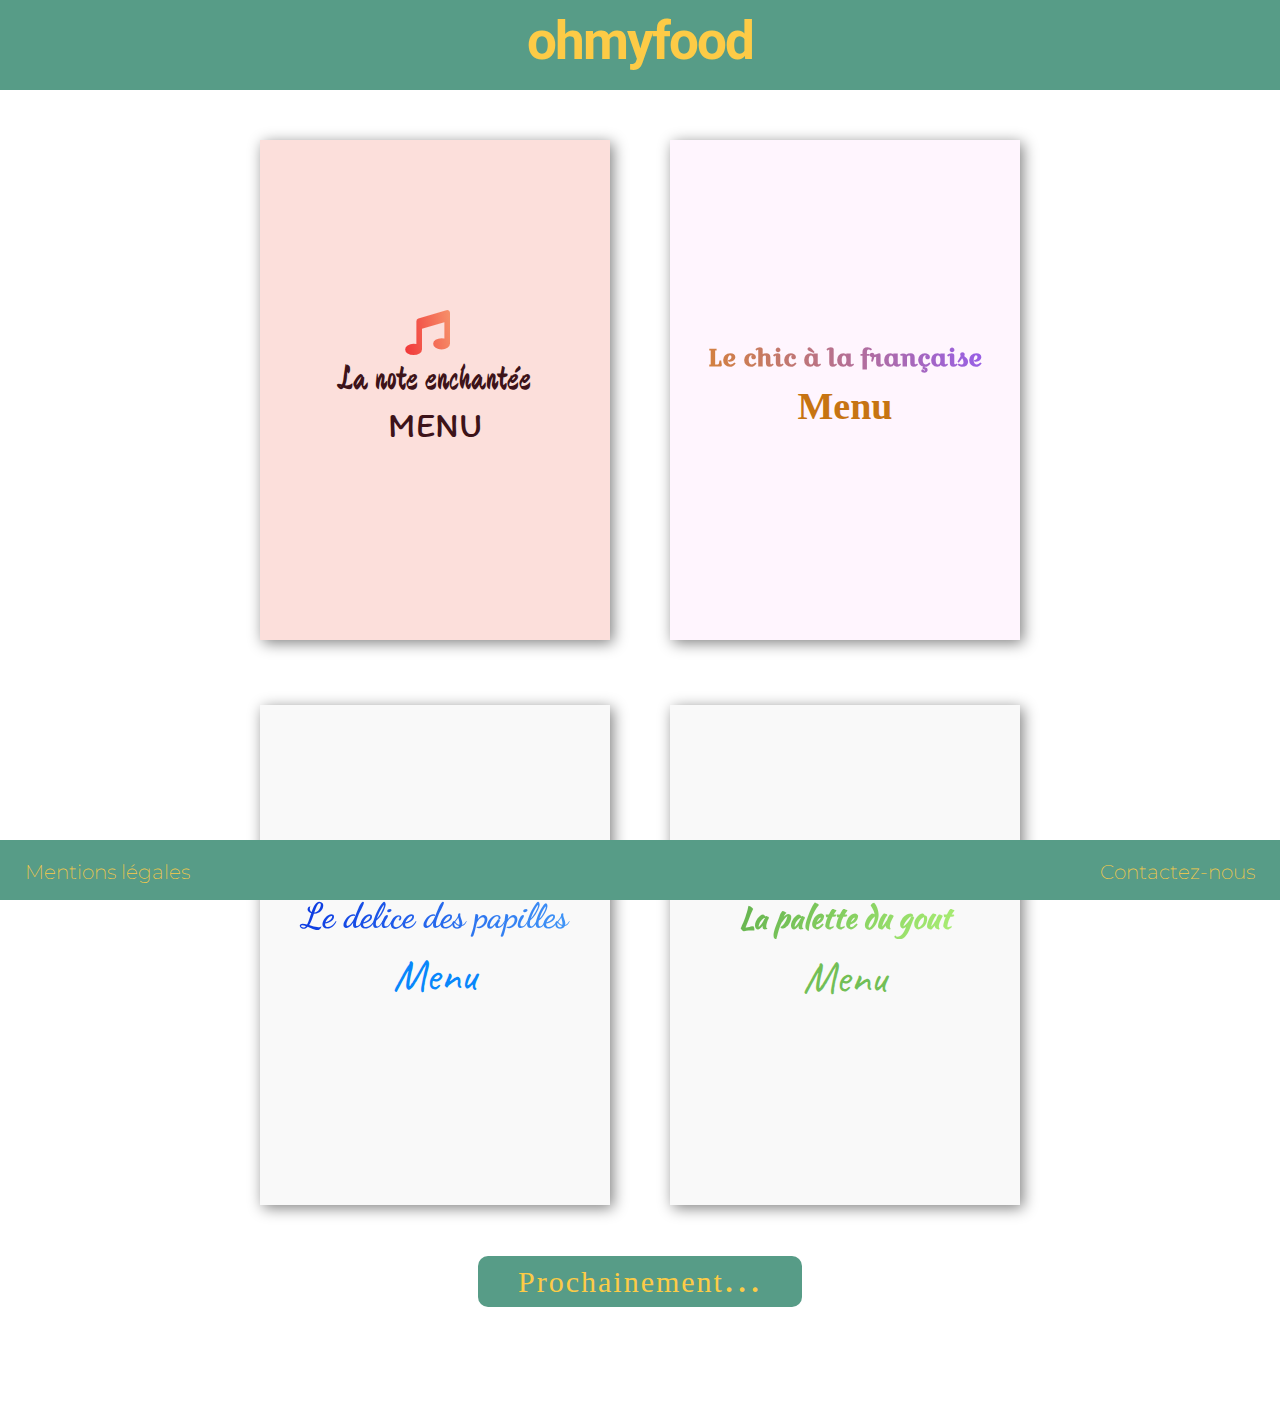
<file: index.html>
<!DOCTYPE html>
<html lang="fr">
    <head>
        <meta charset="utf-8">
        <meta name="viewport" content="width=device-width, initial-scale=1">
        <meta name="description" content="Ohmyfood! est une jeune startup qui voudrait s'imposer sur le marché de la restauration.">
        <link rel="stylesheet" href="https://cdnjs.cloudflare.com/ajax/libs/font-awesome/5.13.0/css/all.min.css">
        <link href="https://fonts.googleapis.com/css2?family=Croissant+One&family=Dancing+Script:wght@400;500;600;700&family=Devonshire&family=Kaushan+Script&family=Ma+Shan+Zheng&family=Montserrat:ital,wght@0,700;1,700&family=Noto+Serif:ital,wght@0,400;0,700;1,700&family=Roboto:ital,wght@0,900;1,700&family=Sriracha&family=Itim&family=Caveat:wght@400;700&display=swap" rel="stylesheet">
        <link rel="stylesheet" href="styles/main.css">
        <title>Ohmyfood</title>


    </head>
    <body>
                        <!--HEADER-->
        <header>
            <h1>ohmyfood</h1>
        </header>

                        <!--MAIN-->  

       <main id="bloc-page">
           <div class="container">

                        <!--MENU LA NOTE-->

               <div class="note">
                <a href="la-note-enchantee.html">
                    <div class="note-title">
                       <i class="fas fa-music"></i>
                       <h3>La note enchantée</h3>
                       <h4>MENU</h4>
                    </div>
                </a>
               </div>
                       <!--MENU LE CHIC-->

               <div class="chic">
                <a href="le-chic-a-la-francaise.html">
                    <div class="chic-title">
                       <h3>Le chic à la française</h3>
                       <h4>Menu</h4>
                   </div>
                </a>
               </div>

           </div>

           <div class="container">

                        <!--MENU LE DELICE-->

               <div class="delice">
                <a href="Le-delice-des-papilles.html">
                   <div class="delice-title">
                       <h3>Le delice des papilles</h3>
                       <h4>Menu</h4>
                   </div>
                </a>
               </div>
                        <!--MENU LA NOTE-->

                <div class="palette">
                  <a href="la-palette-du-gout.html">
                    <div class="palette-title">
                        <h3>La palette du gout</h3>
                        <h4>Menu</h4>
                    </div>
                  </a>
                </div>
                
           </div>
                        <!--BUTTON-->
           <div class="prochainement">
                <a class="btn" href="#prochainement">Prochainement<span>.</span><span>.</span><span>.</span></a>
           </div>
           
        </main>

                        <!--FOOTER-->
       <footer>
            <div class="legale"><a href="mention-legales.html">Mentions légales</a></div>
            <div class="contact"><a href="mailto:contact@ohmyfood.fr">Contactez-nous</a></div>
       </footer>

    </body>

</html>
</file>
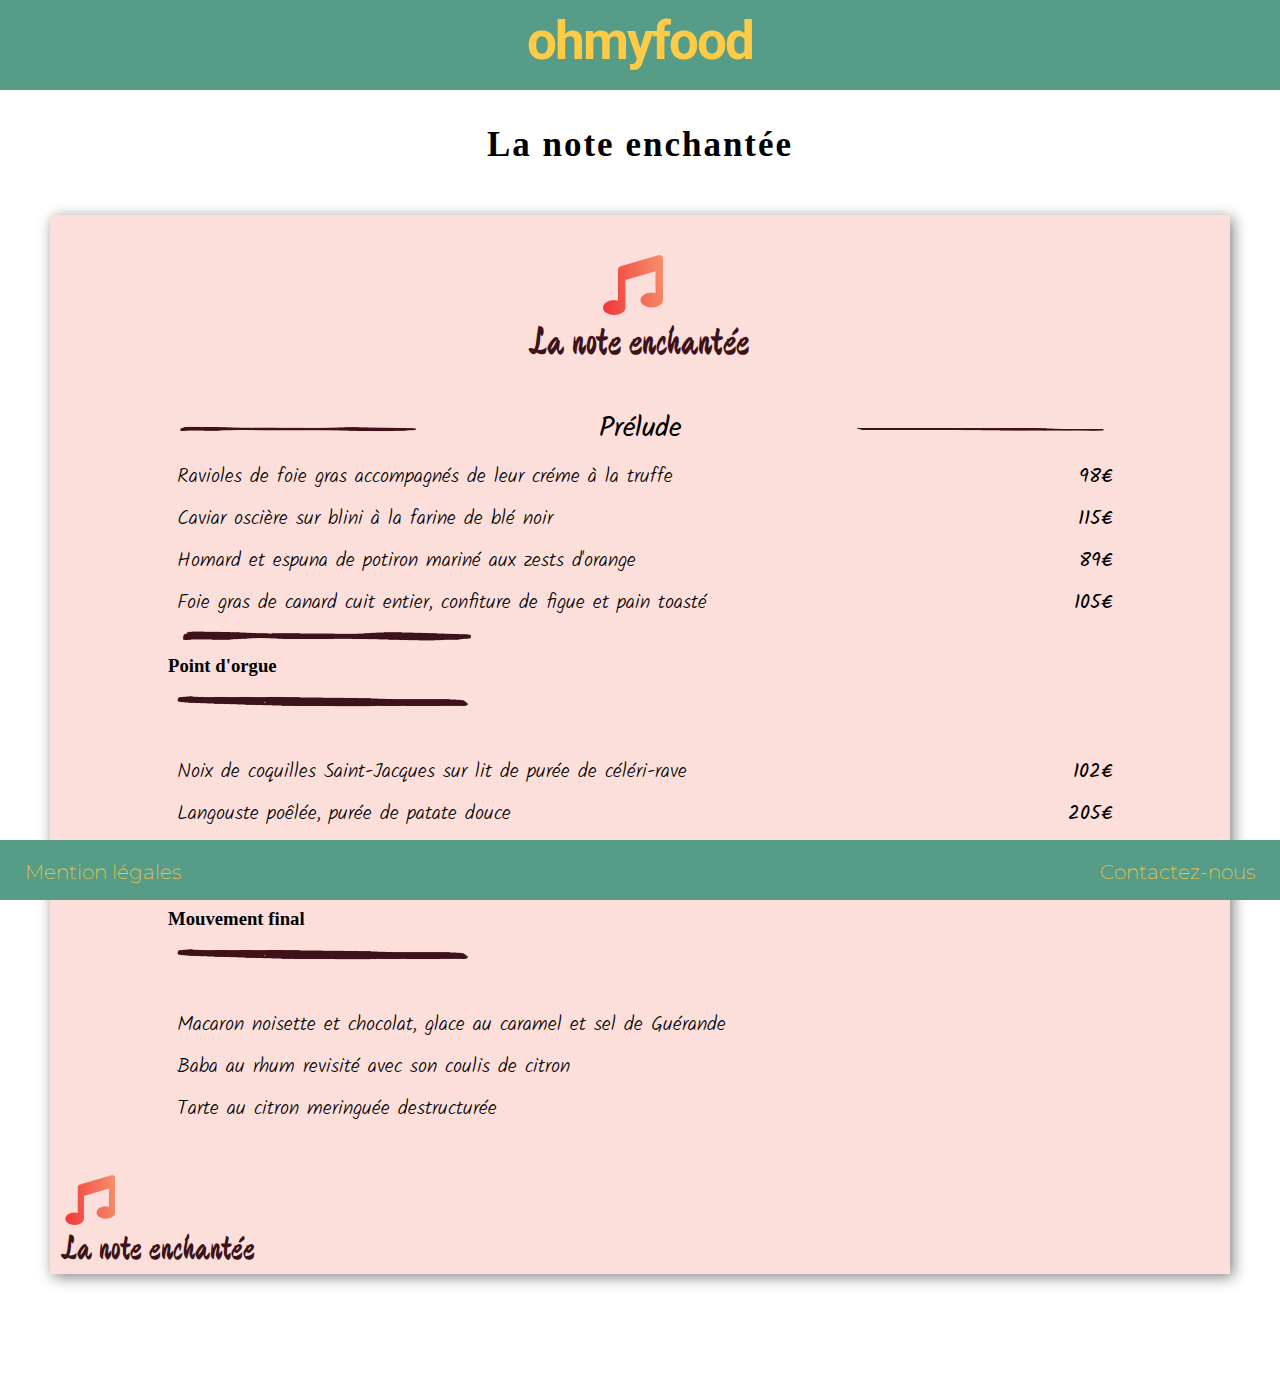
<file: la note enchantee.html>
<!DOCTYPE html>
<html>
    <head>
        <meta charset="utf-8">
        <meta name="viewport" content="width=device-width, initial-scale=1">
        <meta name="description" content="Ohmyfood! est une jeune startup qui voudrait s'imposer sur le marché de la restauration.">
        <link rel="stylesheet" href="https://cdnjs.cloudflare.com/ajax/libs/font-awesome/5.13.0/css/all.min.css">
        <link href="https://fonts.googleapis.com/css2?family=Croissant+One&family=Dancing+Script:wght@400;500;600;700&family=Devonshire&family=Kaushan+Script&family=Ma+Shan+Zheng&family=Montserrat:ital,wght@0,700;1,700&family=Noto+Serif:ital,wght@0,400;0,700;1,700&family=Roboto:ital,wght@0,900;1,700&family=Sriracha&family=Kalam:wght@300;400;700&display=swap" rel="stylesheet">
        <link rel="stylesheet" href="styles/main.css">
        <title>ohmyfood</title>
    </head>
    <body>
             <header>
                  <h1><a href="../index.html">ohmyfood</a></h1>
             </header>
             <main id="main-bloc">
                <h2 class="note-menu1">La note enchantée</h2>
                 

                 <div class="note-container">

                       <div class="note-title">
                           <i class="fas fa-music"></i>
                           <h3 class="principal">La note enchantée</h3>
                       </div>
                
                   <section id="prelude">
                    <div class="prelude-trait">    
                        <img src="img/trait note G.png" class="traitD" alt="trait decoration note">
                        <h3 class="prelude-title">Prélude</h3>
                        <img src="img/trait note D.png" class="traitG" alt="trait decoration note">
                    </div>
                    
                    
                        <div class="repas-raviole">
                            <div class="food">Ravioles de foie gras accompagnés de leur créme à la truffe</div>
                            <div class="price"> 98€</div>    
                       </div>
                        
                       <div class="caviar">
                         <div class="food">Caviar oscière sur blini à la farine de blé noir</div> 
                         <div class="price">115€</div>
                       </div>
                        
                    <div class="homard">
                           <div class="food">Homard et espuna de potiron mariné aux zests d'orange</div>
                           <div class="price">89€</div>
                        </div>
                        
                    <div class="foie">
                           <div class="food">Foie gras de canard cuit entier, confiture de figue et pain toasté</div>
                           <div class="price">105€</div>
                    </div>
                  
                </section>

                <section id="orgue">
                    <div class="pont-orgue">
                    <img src="img/trait note G.png" class="orgue-traitG" alt="trait decoration note">
                    <h3 class="orgue-sub">Point d'orgue</h3>
                    <img src="img/trait note D.png" class="orgue-traitD" alt="trait decoration note">
                    </div>
                                       
                    <div class="repas-noix">
                          <div class="food">Noix de coquilles Saint-Jacques sur lit de purée de céléri-rave</div>
                          <div class="price">102€</div>
                            
                     </div>
                        
                        <div class="langouste">
                            <div class="food">Langouste poêlée, purée de patate douce</div>
                            <div class="price">205€</div>
                        </div>
                        
                        <div class="mijote">
                             <div class="food">Mijoté de queue de bouef et riz sauvage aux zests de citron</div>
                              <div class="price">169€</div>
                        </div>
                    </section>


                    <section id="mouvement">

                            <div class="mouvement-main">
                            <img src="img/trait note G.png" class="mouvement-traitG" alt="trait decoration note">
                            <h3 class="mouvement-title">Mouvement final</h3>
                            <img src="img/trait note D.png" class="mouvement-traitD" alt="trait decoration note">
                           </div>
                            
                            
                                <div class="repas-macaron">
                                <div class="food">Macaron noisette et chocolat, glace au caramel et sel de Guérande</div>
                                    
                                    
                             </div>
                                
                                <div class="baba">
                                    <div class="food">Baba au rhum revisité avec son coulis de citron</div>
   
                                </div>
                                
                                <div class="tarte">
                                    <div class="food">Tarte au citron meringuée destructurée</div>
                                    
                                </div>           
                            
                   </section>

                   <section id="return">
                    <i class="fas fa-music"></i>
                    <h3 class="principal1">La note enchantée</h3>
                  </section>
                </div>       
    </main>

        <footer>
            <p class="legale"><a href="mention legales.html">Mention légales</a></p>
            <p class="contact"><a href="mailto:contact@ohmyfood.fr">Contactez-nous</a></p>
           </footer>

    </body>

</html>
</file>
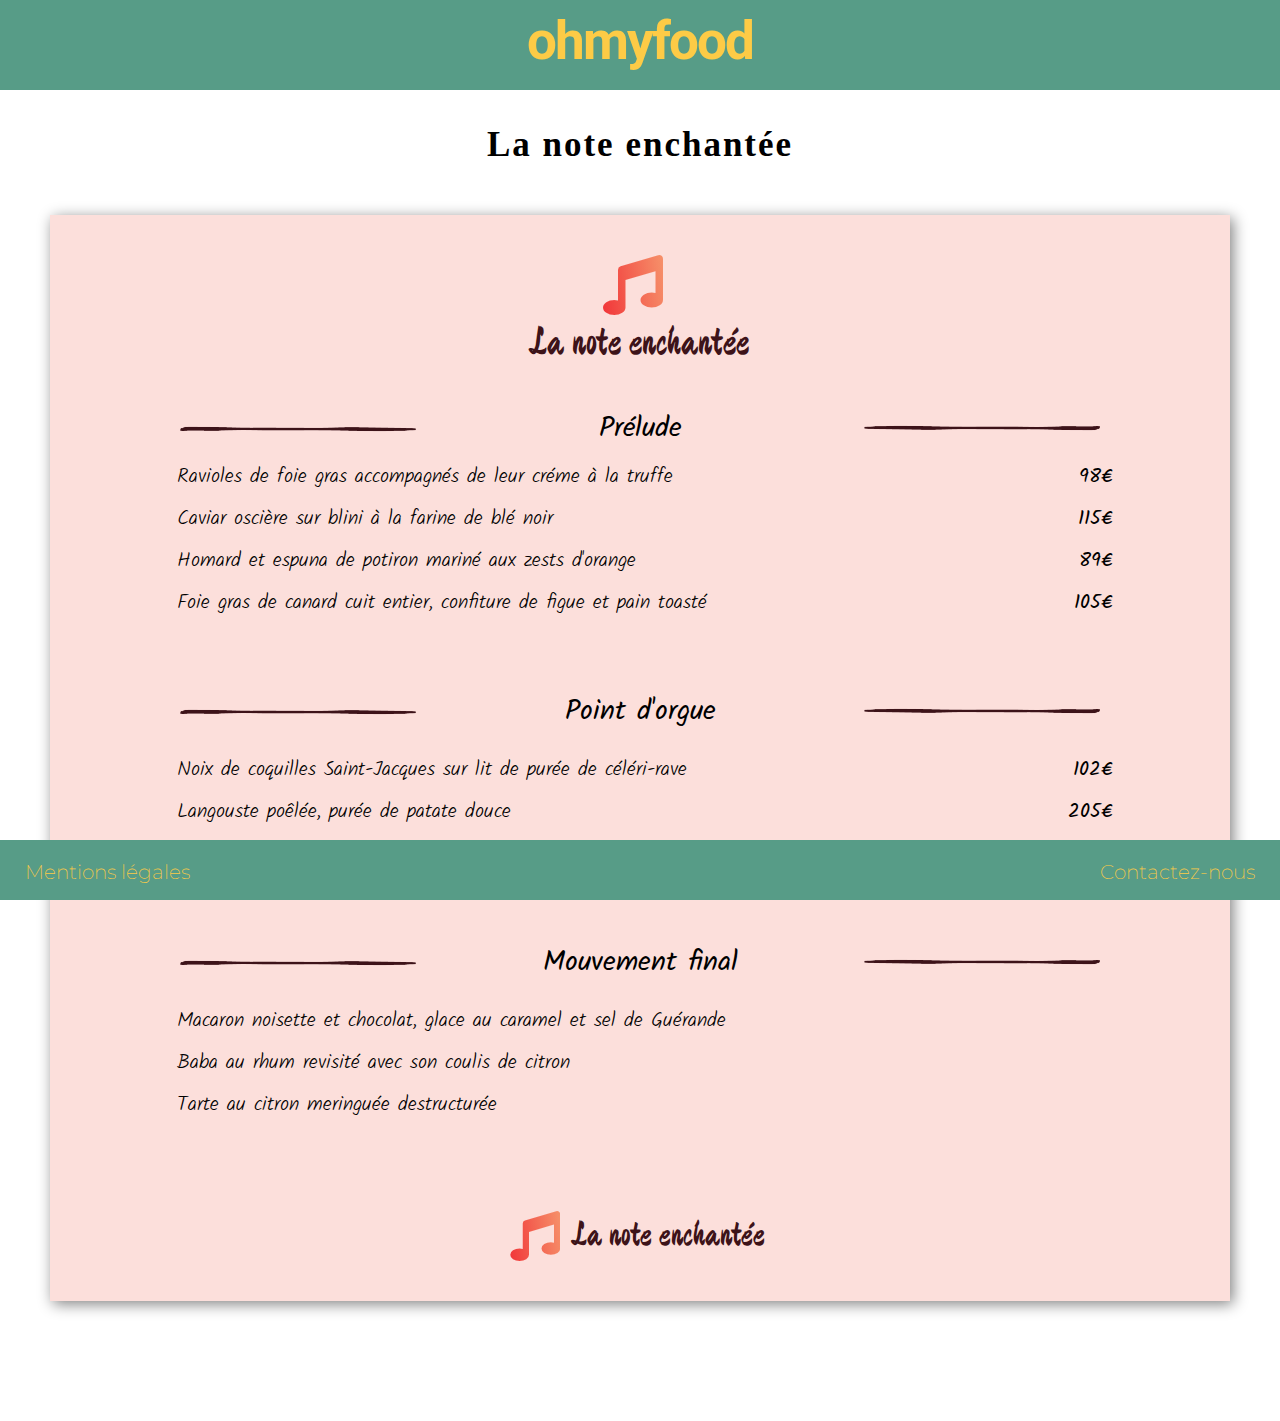
<file: la-note-enchantee.html>
<!DOCTYPE html>
<html lang="fr">

    <head>
        <meta charset="utf-8">
        <meta name="viewport" content="width=device-width, initial-scale=1">
        <meta name="description" content="Ohmyfood! est une jeune startup qui voudrait s'imposer sur le marché de la restauration.">
        <link rel="stylesheet" href="https://cdnjs.cloudflare.com/ajax/libs/font-awesome/5.13.0/css/all.min.css">
        <link href="https://fonts.googleapis.com/css2?family=Croissant+One&family=Dancing+Script:wght@400;500;600;700&family=Devonshire&family=Kaushan+Script&family=Ma+Shan+Zheng&family=Montserrat:ital,wght@0,700;1,700&family=Noto+Serif:ital,wght@0,400;0,700;1,700&family=Roboto:ital,wght@0,900;1,700&family=Sriracha&family=Kalam:wght@300;400;700&display=swap" rel="stylesheet">
        <link rel="stylesheet" href="styles/main.css">
        <title>ohmyfood</title>
    </head>
    <body>
             <header>
                  <h1><a href="index.html">ohmyfood</a></h1>
             </header>

             <main id="main-bloc">
                 <h2 class="note-menu1">La note enchantée</h2>
                 

                   <div class="note-container">

                         <div class="note-title">
                           <i class="fas fa-music"></i>
                           <h2 class="principal">La note enchantée</h2>
                         </div>
                        
                       <!--MENU PRELUDE-->
                       <section id="prelude">

                           <div class="prelude-trait">    
                              <img src="img/description-note.png" class="traitD" alt="trait decoration note">
                              <h3 class="prelude-title">Prélude</h3>
                              <img src="img/description-note.png" class="traitG" alt="trait decoration note">
                           </div>
                    
                           <div class="repas-raviole">
                              <div class="food">Ravioles de foie gras accompagnés de leur créme à la truffe</div>
                              <div class="price"> 98€</div>    
                           </div>
                        
                           <div class="caviar">
                              <div class="food">Caviar oscière sur blini à la farine de blé noir</div> 
                              <div class="price">115€</div>
                           </div>
                        
                           <div class="homard">
                              <div class="food">Homard et espuna de potiron mariné aux zests d'orange</div>
                              <div class="price">89€</div>
                           </div>
                        
                           <div class="foie">
                              <div class="food">Foie gras de canard cuit entier, confiture de figue et pain toasté</div>
                              <div class="price">105€</div>       
                           </div>
                  
                       </section>
                        
                       <!--MENU ORGUE-->
                       <section id="orgue">

                           <div class="prelude-trait">
                              <img src="img/description-note.png" class="orgue-traitG" alt="trait decoration note">
                              <h3 class="orgue-sub">Point d'orgue</h3>
                              <img src="img/description-note.png" class="orgue-traitD" alt="trait decoration note">
                           </div>
                                       
                           <div class="repas-noix">
                              <div class="food">Noix de coquilles Saint-Jacques sur lit de purée de céléri-rave</div>
                              <div class="price">102€</div>       
                           </div>
                        
                           <div class="langouste">
                              <div class="food">Langouste poêlée, purée de patate douce</div>
                              <div class="price">205€</div>
                           </div>
                        
                           <div class="mijote">
                              <div class="food">Mijoté de queue de bouef et riz sauvage aux zests de citron</div>
                              <div class="price">169€</div>
                           </div>
                       </section>

                       <!--MENU MOUVEMENT-->
                       <section id="mouvement">

                            <div class="prelude-trait">
                               <img src="img/description-note.png" class="mouvement-traitG" alt="trait decoration note">
                               <h3 class="mouvement-title">Mouvement final</h3>
                               <img src="img/description-note.png" class="mouvement-traitD" alt="trait decoration note">
                           </div>
                                    
                           <div class="repas-macaron">
                              <div class="food">Macaron noisette et chocolat, glace au caramel et sel de Guérande</div>        
                           </div>
                                
                           <div class="baba">
                              <div class="food">Baba au rhum revisité avec son coulis de citron</div>
                           </div>
                                
                           <div class="tarte">
                              <div class="food">Tarte au citron meringuée destructurée</div>   
                           </div>           
                            
                       </section>

                       <section id="end">
                          <i class="fas fa-music"></i>
                          <h2 class="principal1">La note enchantée</h2>
                      </section>
                  </div>       
              </main>

        <footer>
            <p class="legale"><a href="mention-legales.html">Mentions légales</a></p>
            <p class="contact"><a href="mailto:contact@ohmyfood.fr">Contactez-nous</a></p>
        </footer>

    </body>

</html>
</file>
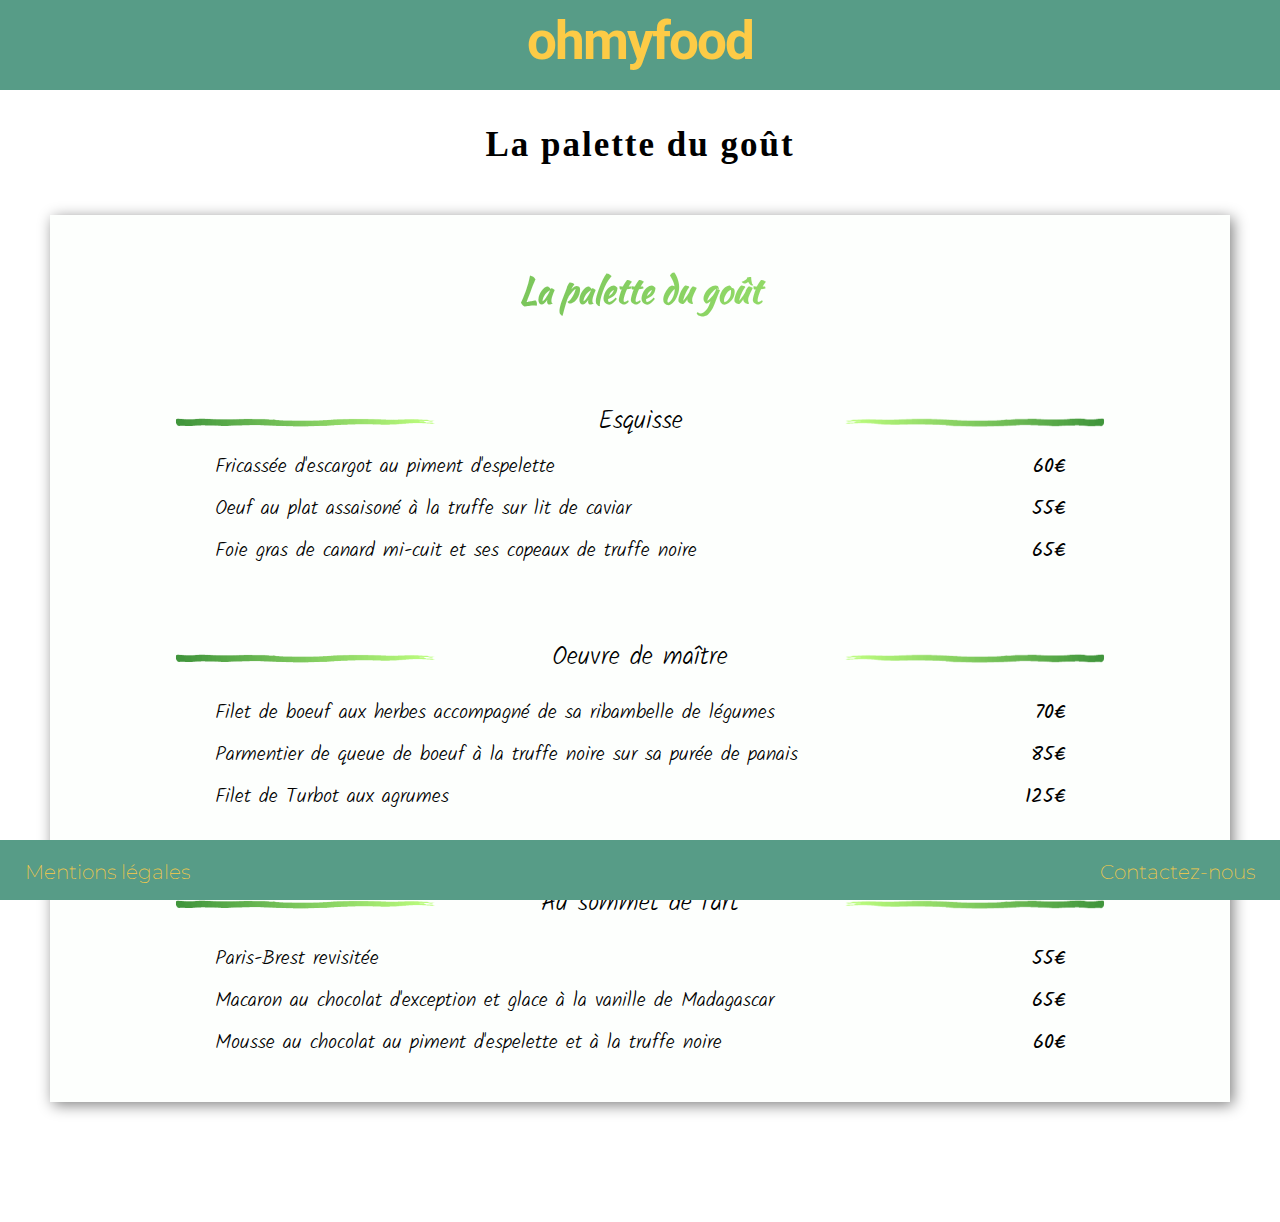
<file: la-palette-du-gout.html>
<!DOCTYPE html>
<html lang="fr">

    <head>
        <meta charset="utf-8">
        <meta name="viewport" content="width=device-width, initial-scale=1">
        <meta name="description" content="Ohmyfood! est une jeune startup qui voudrait s'imposer sur le marché de la restauration.">
        <link rel="stylesheet" href="https://cdnjs.cloudflare.com/ajax/libs/font-awesome/5.13.0/css/all.min.css">
        <link href="https://fonts.googleapis.com/css2?family=Croissant+One&family=Dancing+Script:wght@400;500;600;700&family=Devonshire&family=Kaushan+Script&family=Ma+Shan+Zheng&family=Montserrat:ital,wght@0,700;1,700&family=Noto+Serif:ital,wght@0,400;0,700;1,700&family=Roboto:ital,wght@0,900;1,700&family=Sriracha&family=Kalam:wght@300;400;700&display=swap" rel="stylesheet">
        <link rel="stylesheet" href="styles/main.css">
        <title>Ohmyfood</title>
    </head>
    <body>

            <header>
                  <h1><a href="index.html">ohmyfood</a></h1>
            </header>

                   <main id="main-bloc">
                         <h2 class="palette-menu1">La palette du goût</h2>

                         <div class="palette-container">
                               <h2 class="palette-title2">La palette du goût</h2>

                              <section id="esquisse">
                 
                                   <div class="esquisse-trait">
                                         <img src="img/description-papilles.png" class="paletteraitG" alt="description trait palette gauche">
                                         <h3 class="esquisse-sub">Esquisse</h3>
                                         <img src="img/description-papilles.png" class="paletteraitD" alt="description trait palette gauche">
                                   </div>

                                   <div class="repas-fricasse">
                                         <div class="food-palette">Fricassée d'escargot au piment d'espelette</div>
                                         <div class="price-palette">60€</div>        
                                   </div>
                    
                                   <div class="oeuf">
                                         <div class="food-palette">Oeuf au plat assaisoné à la truffe sur lit de caviar</div>
                                         <div class="price-palette">55€</div>
                                   </div>
                    
                                   <div class="canard">
                                         <div class="food-palette">Foie gras de canard mi-cuit et ses copeaux de truffe noire</div>
                                         <div class="price-palette">65€</div>     
                                   </div>

                              </section>

                              <section id="maitre">

                                   <div class="maitre-trait">
                                         <img src="img/description-papilles.png" class="mtraitG" alt="description trait palette gauche">
                                         <h3 class="maitre-sub">Oeuvre de maître</h3>
                                         <img src="img/description-papilles.png" class="mtraitD" alt="description trait palette gauche">
                                   </div>

                                   <div class="repas-filet">
                                         <div class="food-maitre">Filet de boeuf aux herbes accompagné de sa ribambelle de légumes</div>
                                         <div class="price-maitre">70€</div>       
                                   </div>
                    
                                   <div class="parmentier">
                                         <div class="food-maitre">Parmentier de queue de boeuf à la truffe noire sur sa purée de panais</div>
                                         <div class="price-maitre">85€</div> 
                                   </div>
                    
                                   <div class="turbot">
                                         <div class="food-maitre">Filet de Turbot aux agrumes</div>
                                         <div class="price-maitre">125€</div> 
                                   </div>

                              </section>

                              <section id="sommet">
                    
                                   <div class="sommet-trait">
                                         <img src="img/description-papilles.png" class="arttraitG" alt="description trait palette gauche">
                                         <h3 class="sommet-sub">Au sommet de l'art</h3>
                                         <img src="img/description-papilles.png" class="arttraitD" alt="description trait palette gauche">
                                   </div>
                    
                                   <div class="repas-paris">
                                         <div class="food-sommet">Paris-Brest revisitée</div>
                                         <div class="price-sommet">55€</div> 
                                   </div>
                    
                                   <div class="chocolat">
                                         <div class="food-sommet">Macaron au chocolat d'exception et glace à la vanille de Madagascar</div> 
                                         <div class="price-sommet">65€</div>  
                                   </div>
                    
                                  <div class="mousse">
                                         <div class="food-sommet">Mousse au chocolat au piment d'espelette et à la truffe noire</div> 
                                         <div class="price-sommet">60€</div>   
                                  </div>

                              </section>
                        </div>
                   </main>

           <footer>
                 <div class="legale"><a href="mention-legales.html">Mentions légales</a></div>
                 <div class="contact"><a href="mailto:contact@ohmyfood.fr">Contactez-nous</a></div>
           </footer>
    </body>


</html>
</file>
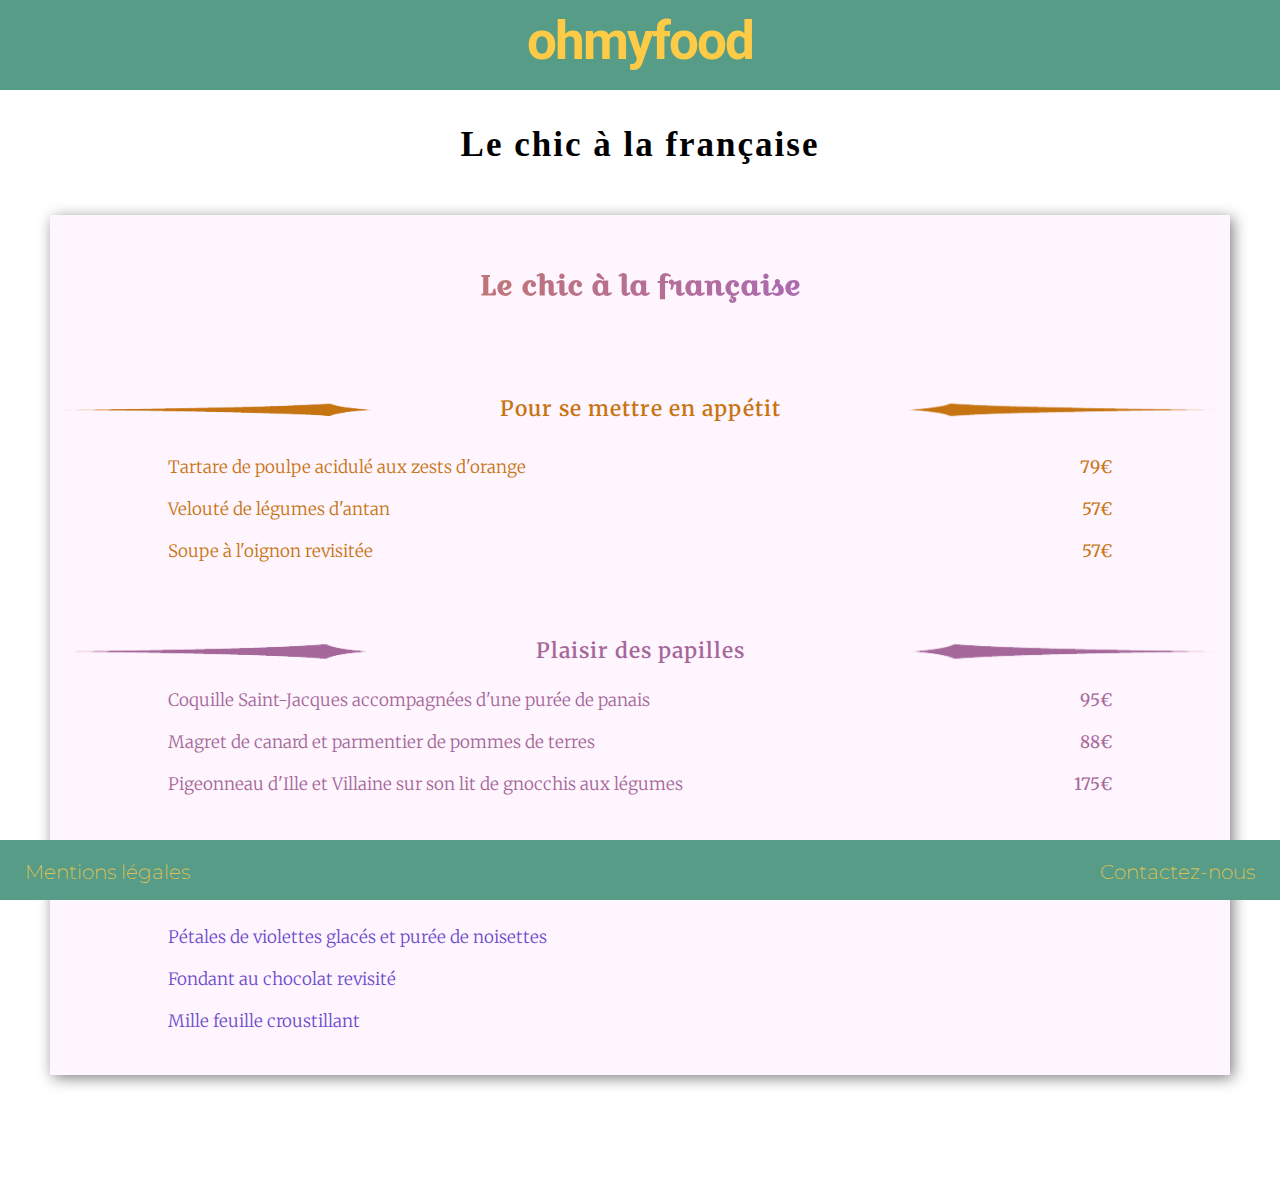
<file: le-chic-a-la-francaise.html>
<!DOCTYPE html>
<html lang="fr">

    <head>
        <meta charset="utf-8">
        <meta name="viewport" content="width=device-width, initial-scale=1">
        <meta name="description" content="Ohmyfood! est une jeune startup qui voudrait s'imposer sur le marché de la restauration.">
        <link rel="stylesheet" href="https://cdnjs.cloudflare.com/ajax/libs/font-awesome/5.13.0/css/all.min.css">
        <link href="https://fonts.googleapis.com/css2?family=Croissant+One&family=Dancing+Script:wght@400;500;600;700&family=Devonshire&family=Kaushan+Script&family=Ma+Shan+Zheng&family=Montserrat:ital,wght@0,700;1,700&family=Noto+Serif:ital,wght@0,400;0,700;1,700&family=Roboto:ital,wght@0,900;1,700&family=Sriracha&family=Kalam:wght@300;400;700&family=Merriweather:wght@300;400;700&display=swap" rel="stylesheet">
        <link rel="stylesheet" href="styles/main.css">
        <title>Ohmyfood</title>
    </head>

    <body>

               <header>
                   <h1><a href="index.html">ohmyfood</a></h1>
               </header>

                <main id="main-bloc">

                    <h2 class="main-title">Le chic à la française</h2>

                     <div class="chic-container">
                            <h2 class="chic-title2">Le chic à la française</h2>

                        <section id="appetit">
                 
                            <div class="chic-trait">
                                    <img src="img/description-chic.png" class="chictraitG" alt="description trait chic">
                                    <h3 class="appetit-sub">Pour se mettre en appétit</h3>
                                    <img src="img/description-chic.png" class="chictraitD" alt="description trait chic">
                            </div>

                            <div class="repas-tartare">

                                    <div class="food-chic">Tartare de poulpe acidulé aux zests d'orange</div>
                                    <div class="price-chic">79€</div>      
                            </div>
                    
                            <div class="veloute">
                                    <div class="food-chic">Velouté de légumes d'antan</div>
                                    <div class="price-chic">57€</div>
                            </div>
                    
                            <div class="soupe">
                                    <div class="food-chic">Soupe à l'oignon revisitée</div>
                                    <div class="price-chic">57€</div>   
                            </div>

                       </section>

                       <section id="plaisir">
                            <div class="plaisir-trait">
                                    <img src="img/description-chic2.png" class="plaisir-chictraitG" alt="description trait chic">
                                    <h3 class="plaisir-sub">Plaisir des papilles</h3>
                                    <img src="img/description-chic2.png" class="plaisir-chictraitD" alt="description trait chic">
                            </div>
        
                            <div class="repas-coquille">
                                    <div class="food-plaisir">Coquille Saint-Jacques accompagnées d'une purée de panais</div>
                                    <div class="price-plaisir">95€</div>       
                            </div>
                    
                            <div class="magret">
                                    <div class="food-plaisir">Magret de canard et parmentier de pommes de terres</div>
                                    <div class="price-plaisir">88€</div> 
                            </div>
                    
                            <div class="pigeon">
                                    <div class="food-plaisir">Pigeonneau d'Ille et Villaine sur son lit de gnocchis aux légumes</div>
                                    <div class="price-plaisir">175€</div> 
                            </div>
                       </section>

                       <section id="gourmandise">
                    
                            <div class="gourmandise-trait">
                                    <img src="img/description-chic3.png" class="gourmandise-chictraitG" alt="description trait gourmandise">
                                    <h3 class="gourmandise-sub">Gourmandise sucrées</h3>
                                    <img src="img/description-chic3.png" class="gourmandise-chictraitD" alt="description trait gourmandise">
                            </div>
                
                            <div class="repas-petale">
                                    <div class="food-petale">Pétales de violettes glacés et purée de noisettes</div>
                            </div>
                    
                            <div class="fondant">
                                    <div class="food-petale">Fondant au chocolat revisité</div>  
                            </div>
                    
                            <div class="millefeuille">
                                    <div class="food-petale">Mille feuille croustillant</div>   
                            </div>
                            
                       </section>
           
                     </div>
               </main>

           <footer>
                <div class="legale"><a href="mention-legales.html">Mentions légales</a></div>
                <div class="contact"><a href="mailto:contact@ohmyfood.fr">Contactez-nous</a></div>
           </footer>

    </body>
</html>
</file>
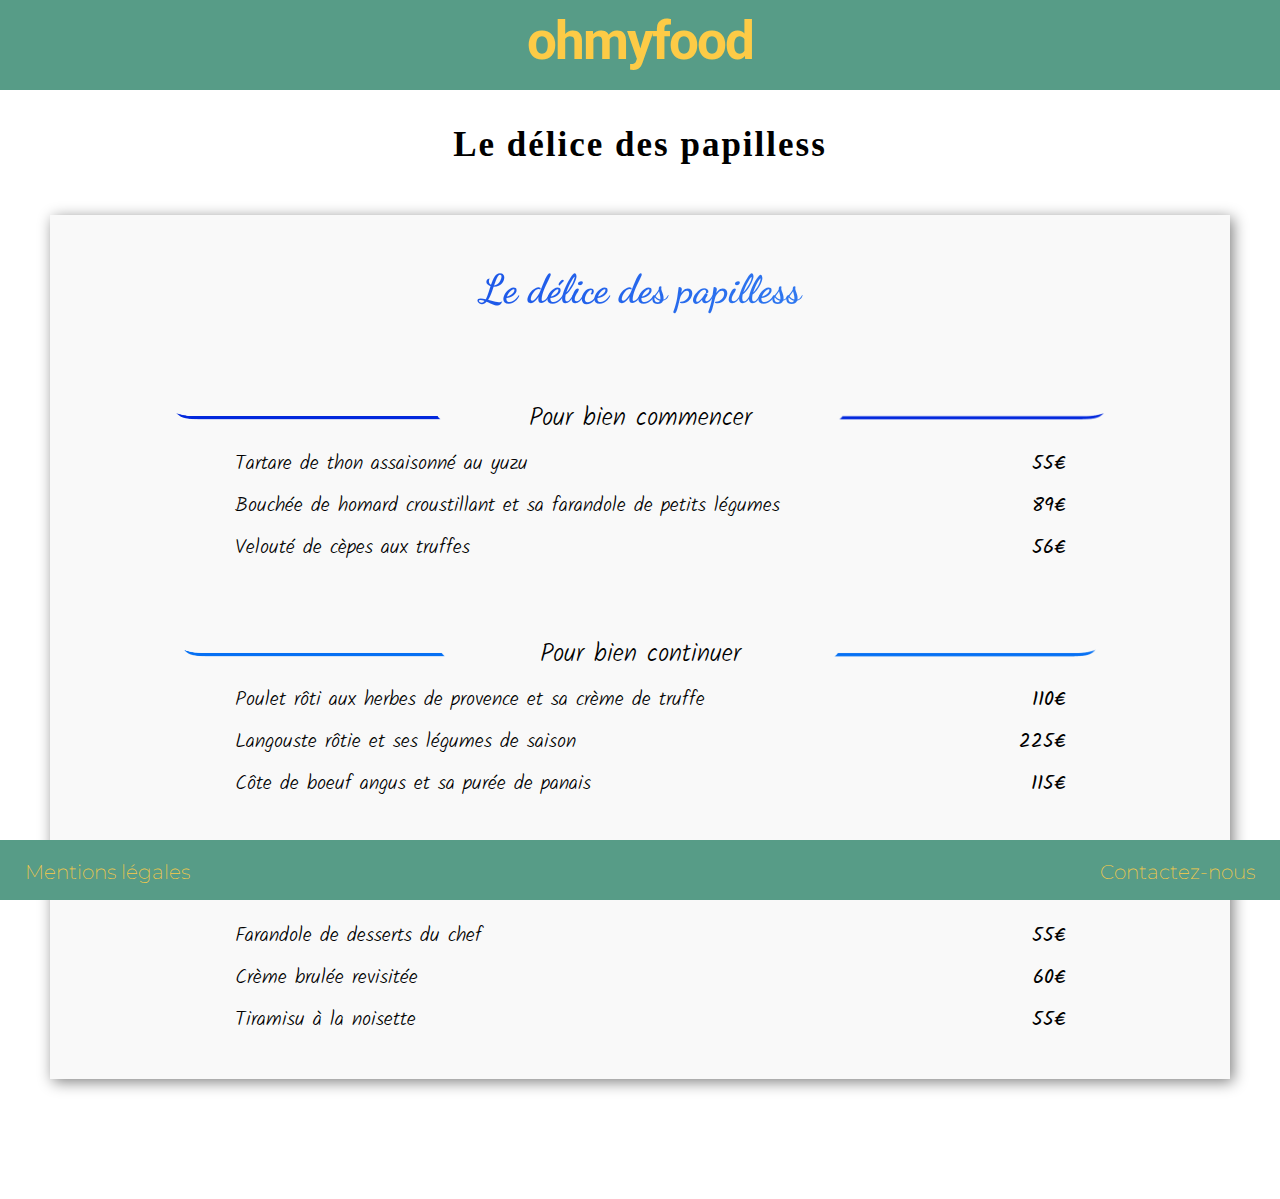
<file: Le-delice-des-papilles.html>
<!DOCTYPE html>
<html lang="fr">

    <head>
        <meta charset="utf-8">
        <meta name="viewport" content="width=device-width, initial-scale=1">
        <meta name="description" content="Ohmyfood! est une jeune startup qui voudrait s'imposer sur le marché de la restauration.">
        <link rel="stylesheet" href="https://cdnjs.cloudflare.com/ajax/libs/font-awesome/5.13.0/css/all.min.css">
        <link href="https://fonts.googleapis.com/css2?family=Croissant+One&family=Dancing+Script:wght@400;500;600;700&family=Devonshire&family=Kaushan+Script&family=Ma+Shan+Zheng&family=Montserrat:ital,wght@0,700;1,700&family=Noto+Serif:ital,wght@0,400;0,700;1,700&family=Roboto:ital,wght@0,900;1,700&family=Sriracha&family=Kalam:wght@300;400;700&display=swap" rel="stylesheet">
        <link rel="stylesheet" href="styles/main.css">
        <title>Ohmyfood</title>
    </head>

    <body>

            <header>
                <h1><a href="index.html">ohmyfood</a></h1>
            </header>

                <main id="main-bloc">
                    <h2 class="delice-menu1">Le délice des papilless</h2>

                     <div class="delice-container">
                         <h2 class="delice-title2">Le délice des papilless</h2>

                        <!--MENU COMMENCER-->
                       <section id="commencer">
                 
                            <div class="delice-trait">
                                 <img src="img/description-delice1.png" class="delicetraitG" alt="description trait delice gauche">
                                 <h3 class="delice-sub">Pour bien commencer</h3>
                                 <img src="img/description-delice1.png" class="delicetraitD" alt="description trait delice gauche">
                           </div>

                           <!--REPAS COMMENCER-->
                           <div class="repas-thon">
                                 <div class="food-delice">Tartare de thon assaisonné au yuzu</div>
                                 <div class="price-delice">55€</div>    
                           </div>
                    
                           <div class="bouchee">
                                 <div class="food-delice">Bouchée de homard croustillant et sa farandole de petits légumes</div>
                                 <div class="price-delice">89€</div>
                           </div>
                    
                           <div class="cepes">
                                 <div class="food-delice">Velouté de cèpes aux truffes</div>
                                 <div class="price-delice">56€</div>   
                           </div>
                       </section>
                        
                       <!--MENU CONTINUER-->
                       <section id="continuer">

                            <div class="continuer-trait">
                                 <img src="img/description-delice2.png" class="light-traitG" alt="description trait delice gauche">
                                 <h3 class="continuer-sub">Pour bien continuer</h3>
                                 <img src="img/description-delice2.png" class="light-traitD" alt="description trait delice gauche">
                            </div>

                            <!--REPAS CONTINUER-->
                            <div class="repas-poulet">
                                 <div class="food-continue">Poulet rôti aux herbes de provence et sa crème de truffe</div>
                                 <div class="price-continue">110€</div>       
                            </div>
                    
                            <div class="roti">
                                 <div class="food-continue">Langouste rôtie et ses légumes de saison</div>
                                 <div class="price-continue">225€</div> 
                            </div>
                    
                           <div class="boeuf">
                                 <div class="food-continue">Côte de boeuf angus et sa purée de panais</div>
                                 <div class="price-continue">115€</div> 
                           </div>

                        </section>
                        
                        <!--MENU TERMINER-->
                        <section id="terminer">
                    
                            <div class="terminer-trait">
                                  <img src="img/description-delice3.png" class="blue-traitG" alt="description trait delice gauche">
                                  <h3 class="terminer-sub">Pour bien terminer</h3>
                                  <img src="img/description-delice3.png" class="blue-traitD" alt="description trait delice gauche">
                            </div>
                            <!--REPAS TERMINER-->
                            <div class="repas-desserts">
                                 <div class="food-termine">Farandole de desserts du chef</div>
                                 <div class="price-termine">55€</div>  
                            </div>
                    
                            <div class="créme">
                                 <div class="food-termine">Crème brulée revisitée</div> 
                                 <div class="price-termine">60€</div>   
                            </div>
                    
                            <div class="tiramisu">
                                 <div class="food-termine">Tiramisu à la noisette</div>  
                                 <div class="price-termine">55€</div>   
                            </div>
                            
                        </section>
                   </div>
               </main>

            <!--FOOTER-->   
            <footer>
                <div class="legale"><a href="mention-legales.html">Mentions légales</a></div>
                <div class="contact"><a href="mailto:contact@ohmyfood.fr">Contactez-nous</a></div>
           </footer>
    </body>


</html>
</file>
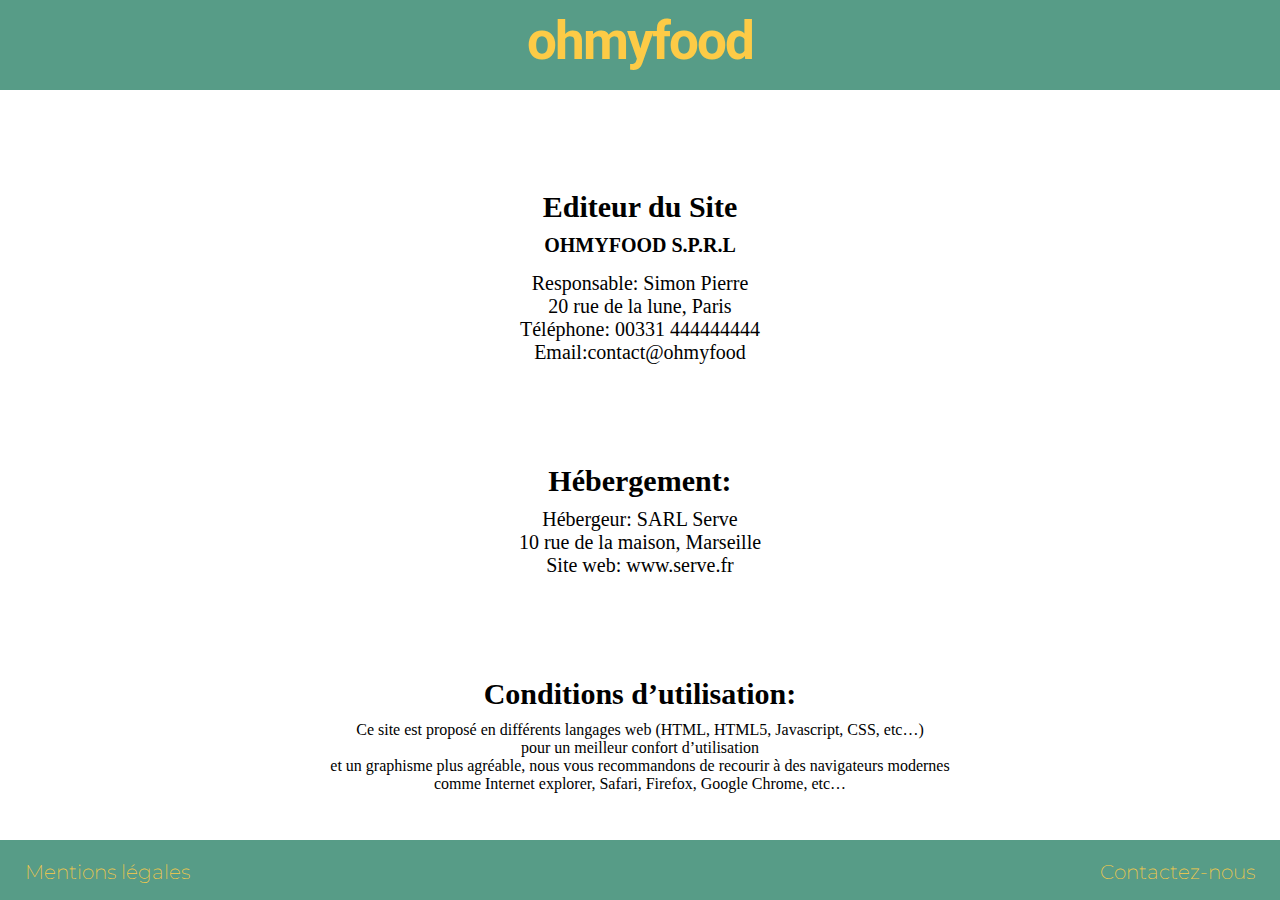
<file: mention-legales.html>
<!DOCTYPE html>
<html lang="fr">

    <head>
        <meta charset="utf-8">
        <meta name="viewport" content="width=device-width, initial-scale=1">
        <meta name="description" content="Ohmyfood! est une jeune startup qui voudrait s'imposer sur le marché de la restauration.">
        <link rel="stylesheet" href="https://cdnjs.cloudflare.com/ajax/libs/font-awesome/5.13.0/css/all.min.css">
        <link href="https://fonts.googleapis.com/css2?family=Croissant+One&family=Dancing+Script:wght@400;500;600;700&family=Devonshire&family=Kaushan+Script&family=Ma+Shan+Zheng&family=Montserrat:ital,wght@0,700;1,700&family=Noto+Serif:ital,wght@0,400;0,700;1,700&family=Roboto:ital,wght@0,900;1,700&family=Sriracha&family=Itim&family=Caveat:wght@400;700&display=swap" rel="stylesheet">
        <link rel="stylesheet" href="styles/main.css">
        <title>Ohmyfood</title>
    </head>

    <body>

        <header>
            <h1><a href="index.html">ohmyfood</a></h1>
        </header>

             <main id="main-bloc">
                   
                        <!--EDITEUR DU SITE-->
                       <div class="editeur">
                            <h3>Editeur du Site </h3>
                            <h2>OHMYFOOD S.P.R.L</h2>
                            <ul>
                                <li>Responsable: Simon Pierre</li>
                                <li>20 rue de la lune, Paris</li>
                                <li>Téléphone: 00331 444444444</li>
                                <li>Email:contact@ohmyfood</li>
                            </ul>
                      </div>

                        <!--HEBERGEUR DU SITE-->
                      <div class="hebergement">
                             <h3>Hébergement: </h3>
                             <ul>
                                 <li>Hébergeur: SARL Serve</li>
                                 <li>10 rue de la maison, Marseille</li>
                                 <li>Site web: www.serve.fr</li>
                            </ul>
                      </div> 

                       <!--CONDITIONS-->
                      <div class="conditions">
                              <h3>Conditions d’utilisation:</h3>
                              <p>Ce site est proposé en différents langages web (HTML, HTML5, Javascript, CSS, etc…)<br> pour un meilleur confort d’utilisation<br> et un graphisme plus agréable, nous vous recommandons de recourir à des navigateurs modernes<br> comme Internet explorer, Safari, Firefox, Google Chrome, etc…</p>
                      </div>
             </main>
                       <!--FOOTER-->
       <footer>
           <p class="legale"><a href="#">Mentions légales</a></p>
           <p class="contact"><a href="mailto:contact@ohmyfood.fr">Contactez-nous</a></p>
       </footer>

    </body>

</html>
</file>
<file: styles/main.css>
@charset "UTF-8";
/* NOTE*/
/*DELICE*/
/*PALETTE*/
/* CHIC*/
/*LINEAR GRADIENT*/
/* MEDIA RESPONSIVE MENU*/
/* FOOTER*/
footer {
  display: flex;
  justify-content: space-between;
  margin-top: 60px;
  height: 60px;
  width: 100%;
  position: fixed;
  bottom: 0;
  left: 0;
  right: 0;
  background-color: #579c87;
  /* MENTION LEGALE*/
  /* CONTACT*/ }
  footer .legale {
    margin-top: 20px; }
  footer .legale a {
    text-decoration: none;
    font-family: "Montserrat", sans-serif;
    font-weight: 200;
    color: #fdcb46;
    margin: 25px;
    font-size: 20px;
    cursor: pointer;
    /* RESPONSIVE MOBILE*/
    /* MAIN MENU RESPONSIVE*/
    /* MAIN MENU RESPONSIVE*/ }
    @media only screen and (max-width: 480px) {
      footer .legale a {
        font-size: 15px; } }
    @media only screen and (max-width: 400px) {
      footer .legale a {
        font-size: 14px; } }
  footer .legale:hover {
    animation: shake 1s; }
  footer .contact {
    margin-right: 25px;
    margin-top: 20px; }
  footer a {
    text-decoration: none;
    font-family: "Montserrat", sans-serif;
    font-size: 20px;
    font-weight: 200;
    color: #fdcb46;
    /* RESPONSIVE MOBILE*/
    /* MAIN MENU RESPONSIVE*/
    /* MAIN MENU RESPONSIVE*/ }
    @media only screen and (max-width: 480px) {
      footer a {
        font-size: 15px; } }
    @media only screen and (max-width: 400px) {
      footer a {
        font-size: 14px; } }
  footer .contact:hover {
    animation: shake 1s; }

/* ANIMATION*/
@keyframes shake {
  0% {
    transform: translate(5px, 5px); }
  10% {
    transform: translate(-5px, -5px); }
  20% {
    transform: translate(5px, 5px); }
  30% {
    transform: translate(-5px, -5px); }
  40% {
    transform: translate(5px, 5px); }
  50% {
    transform: translate(-5px, -5px); }
  60% {
    transform: translate(5px, 5px); }
  70% {
    transform: translate(-5px, -5px); }
  80% {
    transform: translate(5px, 5px); }
  90% {
    transform: translate(-5px, -5px); }
  100% {
    transform: translate(5px, 5px); } }
/* HEADER */
header {
  height: 90px;
  background-color: #579c87; }
  header h1,
  header a {
    text-align: center;
    font-size: 53px;
    padding-top: 10px;
    color: #fdcb46;
    font-family: "Roboto", sans-serif;
    letter-spacing: -2px;
    text-decoration: none; }

* {
  margin: 0;
  padding: 0;
  box-sizing: border-box; }

body {
  background-color: #fff; }

.container {
  display: flex;
  justify-content: center;
  margin-top: 50px;
  width: 100%;
  /* RESPONSIVE*/
  /* MAIN MENU RESPONSIVE*/ }
  @media only screen and (max-width: 760px) {
    .container {
      flex-wrap: wrap; } }

/* LA NOTE ENCHANTEE*/
.note {
  background-color: #fcdfdb;
  margin-right: 30px;
  width: 350px;
  height: 500px;
  box-shadow: 3px 3px 14px gray;
  background-color: #fcdfdb;
  /* RESPONSIVE*/
  /* MAIN MENU RESPONSIVE*/
  /* MAIN MENU RESPONSIVE*/ }
  @media only screen and (max-width: 760px) {
    .note {
      margin-left: 40px;
      margin-right: 40px;
      margin-bottom: 70px; } }
  @media only screen and (max-width: 800px) {
    .note {
      margin-left: 40px; } }
  .note a {
    text-decoration: none; }
    .note a .note-title {
      text-align: center;
      margin-top: 130px;
      transform: scale(1);
      transition: transform 400ms;
      opacity: 1; }
      .note a .note-title:hover {
        transform: scale(1.12);
        opacity: 0.6; }
    .note a .fa-music {
      font-size: 45px;
      margin-right: 30px;
      color: #f6916a;
      color: #f13639;
      background: -webkit-linear-gradient(190deg, #f6916a 0%, #f13639 100%);
      -webkit-text-fill-color: transparent;
      -webkit-background-clip: text;
      /* RESPONSIVE*/
      /* MAIN MENU RESPONSIVE*/ }
      @media only screen and (max-width: 400px) {
        .note a .fa-music {
          margin-right: 25px; } }
    .note a h4 {
      font-size: 35px;
      color: #3d1319;
      font-family: "Itim", cursive;
      font-weight: 300;
      /* RESPONSIVE*/
      /* MAIN MENU RESPONSIVE*/ }
      @media only screen and (max-width: 400px) {
        .note a h4 {
          font-size: 33px; } }
    .note a h3 {
      font-size: 35px;
      color: #3d1319;
      font-family: "devonshire", cursive;
      font-weight: 300;
      /* RESPONSIVE*/
      /* MAIN MENU RESPONSIVE*/ }
      @media only screen and (max-width: 400px) {
        .note a h3 {
          font-size: 28px; } }

/* LE CHIC A LA FRANCAISE */
.chic {
  background-color: #fff5fe;
  margin-left: 30px;
  width: 350px;
  height: 500px;
  box-shadow: 3px 3px 14px gray;
  /* RESPONSIVE */
  /* MAIN MENU RESPONSIVE*/
  /* MAIN MENU RESPONSIVE*/ }
  @media only screen and (max-width: 760px) {
    .chic {
      margin-left: 40px;
      margin-right: 30px; } }
  @media only screen and (max-width: 800px) {
    .chic {
      margin-right: 40px; } }
  .chic a {
    text-decoration: none; }
    .chic a .chic-title {
      text-align: center;
      margin-top: 200px;
      transform: scale(1);
      transition: transform 400ms;
      opacity: 1; }
      .chic a .chic-title:hover {
        transform: scale(1.12);
        opacity: 0.6; }
    .chic a h3 {
      font-size: 24px;
      margin-bottom: 10px;
      font-family: "Croissant One", cursive;
      color: #8f5aff;
      color: #dc8527;
      background: -webkit-linear-gradient(190deg, #8f5aff 0%, #dc8527 100%);
      -webkit-text-fill-color: transparent;
      -webkit-background-clip: text;
      /* RESPONSIVE*/
      /* MAIN MENU RESPONSIVE*/
      /* MAIN MENU RESPONSIVE*/ }
      @media only screen and (max-width: 800px) {
        .chic a h3 {
          font-size: 23px; } }
      @media only screen and (max-width: 400px) {
        .chic a h3 {
          font-size: 17px; } }
    .chic a h4 {
      font-size: 38px;
      font-weight: 600;
      color: #c77412;
      /* RESPONSIVE*/
      /* MAIN MENU RESPONSIVE*/ }
      @media only screen and (max-width: 400px) {
        .chic a h4 {
          font-size: 33px; } }

/* DELICE DES PAPILLES */
.delice {
  background-color: #f9f9f9;
  margin-right: 30px;
  margin-top: 15px;
  width: 350px;
  height: 500px;
  box-shadow: 3px 3px 14px gray;
  background-color: #f9f9f9;
  /* RESPONSIVE */
  /* MAIN MENU RESPONSIVE*/
  /* MAIN MENU RESPONSIVE*/ }
  @media only screen and (max-width: 760px) {
    .delice {
      margin-left: 40px;
      margin-right: 40px;
      margin-bottom: 60px; } }
  @media only screen and (max-width: 800px) {
    .delice {
      margin-left: 40px; } }
  .delice a {
    text-decoration: none; }
    .delice a .delice-title {
      text-align: center;
      margin-top: 190px;
      transform: scale(1);
      transition: transform 400ms;
      opacity: 1;
      /* RESPONSIVE*/
      /* MAIN MENU RESPONSIVE*/ }
      .delice a .delice-title:hover {
        transform: scale(1.12);
        opacity: 0.6; }
      @media only screen and (max-width: 800px) {
        .delice a .delice-title {
          margin-top: 193px; } }
    .delice a h3 {
      font-size: 35px;
      font-family: "Dancing Script", cursive;
      margin-bottom: 10px;
      color: #0886fbbb;
      color: #0229dd;
      background: -webkit-linear-gradient(160deg, #0886fbbb 0%, #0229dd 100%);
      -webkit-text-fill-color: transparent;
      -webkit-background-clip: text;
      /* RESPONSIVE*/
      /* MAIN MENU RESPONSIVE*/
      /* MAIN MENU RESPONSIVE*/ }
      @media only screen and (max-width: 800px) {
        .delice a h3 {
          font-size: 31px; } }
      @media only screen and (max-width: 400px) {
        .delice a h3 {
          font-size: 25px; } }
    .delice a h4 {
      font-size: 45px;
      margin-top: 10px;
      color: #0887fb;
      font-family: "Caveat", cursive;
      font-weight: 300;
      /* RESPONSIVE*/
      /* MAIN MENU RESPONSIVE*/ }
      @media only screen and (max-width: 400px) {
        .delice a h4 {
          font-size: 42px; } }

/* LA PALETTE DU GOUT*/
.palette {
  background-color: #fdfffd;
  margin-left: 30px;
  margin-top: 15px;
  width: 350px;
  height: 500px;
  box-shadow: 3px 3px 14px gray;
  background-color: #f9f9f9;
  /* RESPONSIVE*/
  /* MAIN MENU RESPONSIVE*/
  /* MAIN MENU RESPONSIVE*/ }
  @media only screen and (max-width: 760px) {
    .palette {
      margin-left: 40px;
      margin-right: 30px; } }
  @media only screen and (max-width: 800px) {
    .palette {
      margin-right: 40px; } }
  .palette a {
    text-decoration: none; }
    .palette a .palette-title {
      text-align: center;
      margin-top: 190px;
      transform: scale(1);
      transition: transform 400ms;
      opacity: 1;
      /* RESPONSIVE*/
      /* MAIN MENU RESPONSIVE*/ }
      .palette a .palette-title:hover {
        transform: scale(1.12);
        opacity: 0.6; }
      @media only screen and (max-width: 800px) {
        .palette a .palette-title {
          margin-top: 193px; } }
    .palette a h3 {
      font-size: 30px;
      font-family: "kaushan script", cursive;
      margin-bottom: 10px;
      color: #beff7f;
      color: #4ea043;
      background: -webkit-linear-gradient(145deg, #beff7f 0%, #4ea043 100%);
      -webkit-text-fill-color: transparent;
      -webkit-background-clip: text;
      /* RESPONSIVE*/
      /* MAIN MENU RESPONSIVE*/
      /* MAIN MENU RESPONSIVE*/ }
      @media only screen and (max-width: 800px) {
        .palette a h3 {
          font-size: 28px; } }
      @media only screen and (max-width: 400px) {
        .palette a h3 {
          font-size: 25px; } }
    .palette a h4 {
      font-size: 45px;
      font-weight: 300;
      color: #72bf56;
      font-family: "Caveat", cursive;
      margin-top: 10px;
      /* RESPONSIVE*/
      /* MAIN MENU RESPONSIVE*/ }
      @media only screen and (max-width: 400px) {
        .palette a h4 {
          font-size: 42px; } }

.prochainement {
  text-align: center;
  margin-top: 50px;
  margin-bottom: 100px;
  /*ANIMATION*/ }
  .prochainement a {
    color: #fdcb46;
    text-decoration: none;
    font-size: 30px;
    font-weight: 300;
    letter-spacing: 2px;
    padding: 9px;
    /*RESPONSIVE*/
    /* MAIN MENU RESPONSIVE*/ }
    @media only screen and (max-width: 480px) {
      .prochainement a {
        font-size: 22px; } }
  .prochainement span {
    font-size: 40px;
    display: inline-block;
    animation: dots 1.4s linear infinite alternate;
    animation-fill-mode: both; }
  .prochainement span:nth-child(2) {
    animation-delay: 0.2s;
    margin-left: 1px; }
  .prochainement span:nth-child(3) {
    animation-delay: 0.4s;
    margin-left: 1px; }
  .prochainement .btn {
    padding-left: 40px;
    padding-right: 40px;
    border-radius: 10px;
    background-color: #579c87; }

@keyframes dots {
  0% {
    opacity: 0.2; }
  20% {
    opacity: 1; }
  100% {
    opacity: 0.2; } }
.editeur {
  text-align: center;
  margin-top: 100px; }
  .editeur h3 {
    font-size: 30px;
    margin-bottom: 10px; }
  .editeur h2 {
    font-size: 20px;
    margin-bottom: 15px; }
  .editeur ul li {
    font-size: 20px; }

.hebergement {
  text-align: center;
  margin-top: 100px; }
  .hebergement h3 {
    font-size: 30px;
    margin-bottom: 10px; }
  .hebergement ul li {
    font-size: 20px; }

.conditions {
  text-align: center;
  margin-top: 100px;
  margin-bottom: 100px; }
  .conditions h3 {
    font-size: 30px;
    margin-bottom: 10px; }
  .conditions p {
    font-size: 16px;
    /* RESPONSIVE MOBILE*/
    /* MAIN MENU RESPONSIVE*/ }
    @media only screen and (max-width: 760px) {
      .conditions p {
        margin: 20px; } }

.main-bloc {
  background-color: white;
  width: 100%; }

.note-menu1 {
  font-size: 35px;
  text-align: center;
  margin-top: 35px;
  margin-bottom: 25px;
  letter-spacing: 2px;
  /* MAIN MENU RESPONSIVE*/ }
  @media only screen and (max-width: 600px) {
    .note-menu1 {
      font-size: 25px; } }

.note-container {
  background-color: #fcdfdb;
  margin-left: 50px;
  margin-right: 50px;
  margin-top: 50px;
  margin-bottom: 120px;
  box-shadow: 3px 3px 14px gray;
  /* RESPONSIVE*/
  /* MAIN MENU RESPONSIVE*/ }
  @media only screen and (max-width: 600px) {
    .note-container {
      margin-right: 20px;
      margin-left: 20px; } }

.note-title {
  text-align: center; }
  .note-title .fa-music {
    font-size: 60px;
    margin-top: 40px;
    margin-right: 30px;
    color: #f6916a;
    color: #f13639;
    background: -webkit-linear-gradient(190deg, #f6916a 0%, #f13639 100%);
    -webkit-text-fill-color: transparent;
    -webkit-background-clip: text;
    /* MAIN MENU RESPONSIVE*/ }
    @media only screen and (max-width: 600px) {
      .note-title .fa-music {
        font-size: 47px; } }
  .note-title .principal {
    font-size: 40px;
    font-family: "Devonshire", cursive;
    font-weight: 300;
    margin-bottom: 35px;
    color: #3d1319;
    /* MAIN MENU RESPONSIVE*/ }
    @media only screen and (max-width: 600px) {
      .note-title .principal {
        font-size: 32px; } }

/* MENU PRELUDE*/
#prelude {
  width: 80%;
  margin-left: auto;
  margin-right: auto;
  align-items: center; }
  #prelude .prelude-trait {
    display: flex;
    justify-content: space-between;
    text-align: center;
    align-items: center;
    /* MAIN MENU RESPONSIVE*/
    /* MAIN MENU RESPONSIVE*/ }
    @media only screen and (max-width: 768px) {
      #prelude .prelude-trait {
        justify-content: space-evenly; } }
    @media only screen and (max-width: 600px) {
      #prelude .prelude-trait {
        justify-content: space-evenly; } }
    #prelude .prelude-trait .prelude-title {
      font-family: "Kalam", cursive;
      font-weight: 400;
      font-size: 28px;
      text-align: center;
      position: relative;
      text-decoration: none; }
      #prelude .prelude-trait .prelude-title::after {
        content: "";
        display: flex;
        position: absolute;
        left: 0px;
        bottom: 0px;
        height: 2px;
        width: 100%;
        background: black;
        transform: scaleX(0);
        transform-origin: left;
        transition: transform 250ms ease-in; }
      #prelude .prelude-trait .prelude-title:hover::after {
        transform: scaleX(1); }
    #prelude .prelude-trait .traitD {
      width: 30%;
      height: 15px;
      /* MAIN MENU RESPONSIVE*/
      /* MAIN MENU RESPONSIVE*/ }
      @media only screen and (max-width: 768px) {
        #prelude .prelude-trait .traitD {
          width: 30%;
          height: 15px; } }
      @media only screen and (max-width: 600px) {
        #prelude .prelude-trait .traitD {
          width: 20%;
          height: 10px; } }
    #prelude .prelude-trait .traitG {
      width: 30%;
      height: 15px;
      transform: rotate(180deg);
      /* MAIN MENU RESPONSIVE*/
      /* MAIN MENU RESPONSIVE*/ }
      @media only screen and (max-width: 768px) {
        #prelude .prelude-trait .traitG {
          width: 30%;
          height: 15px; } }
      @media only screen and (max-width: 600px) {
        #prelude .prelude-trait .traitG {
          width: 20%;
          height: 10px; } }
  #prelude .repas-raviole {
    display: flex;
    justify-content: space-between;
    margin-top: 10px;
    /* MAIN MENU RESPONSIVE*/
    /* MAIN MENU RESPONSIVE*/ }
    @media only screen and (max-width: 768px) {
      #prelude .repas-raviole {
        flex-wrap: wrap;
        justify-content: center; } }
    @media only screen and (max-width: 600px) {
      #prelude .repas-raviole {
        flex-wrap: wrap;
        justify-content: center; } }
  #prelude .food {
    font-family: "Kalam", cursive;
    font-weight: 300;
    font-size: 20px;
    margin: 0 9px;
    /*RESPONSIVE*/
    /* MAIN MENU RESPONSIVE*/
    /* MAIN MENU RESPONSIVE*/ }
    @media only screen and (max-width: 768px) {
      #prelude .food {
        text-align: center;
        width: 100%; } }
    @media only screen and (max-width: 600px) {
      #prelude .food {
        text-align: center;
        width: 100%; } }
  #prelude .price {
    font-family: "Kalam", cursive;
    font-size: 20px; }
  #prelude .caviar {
    display: flex;
    justify-content: space-between;
    margin-top: 10px;
    /* MAIN MENU RESPONSIVE*/
    /* MAIN MENU RESPONSIVE*/ }
    @media only screen and (max-width: 768px) {
      #prelude .caviar {
        flex-wrap: wrap;
        justify-content: center; } }
    @media only screen and (max-width: 600px) {
      #prelude .caviar {
        flex-wrap: wrap;
        justify-content: center; } }
  #prelude .homard {
    display: flex;
    justify-content: space-between;
    margin-top: 10px;
    /* MAIN MENU RESPONSIVE*/
    /* MAIN MENU RESPONSIVE*/ }
    @media only screen and (max-width: 768px) {
      #prelude .homard {
        flex-wrap: wrap;
        justify-content: center; } }
    @media only screen and (max-width: 600px) {
      #prelude .homard {
        flex-wrap: wrap;
        justify-content: center; } }
  #prelude .foie {
    display: flex;
    justify-content: space-between;
    margin-top: 10px;
    /* MAIN MENU RESPONSIVE*/
    /* MAIN MENU RESPONSIVE*/ }
    @media only screen and (max-width: 768px) {
      #prelude .foie {
        flex-wrap: wrap;
        justify-content: center; } }
    @media only screen and (max-width: 600px) {
      #prelude .foie {
        flex-wrap: wrap;
        justify-content: center; } }

/* MENU ORGUE*/
#orgue {
  align-items: center;
  width: 80%;
  margin-left: auto;
  margin-right: auto;
  /*REPAS ORGUE*/ }
  #orgue .prelude-trait {
    display: flex;
    justify-content: space-between;
    text-align: center;
    align-items: center;
    margin-top: 70px;
    width: 100%;
    /*RESPONSIVE*/
    /* MAIN MENU RESPONSIVE*/
    /* MAIN MENU RESPONSIVE*/ }
    @media only screen and (max-width: 768px) {
      #orgue .prelude-trait {
        justify-content: space-evenly; } }
    @media only screen and (max-width: 600px) {
      #orgue .prelude-trait {
        justify-content: space-evenly; } }
    #orgue .prelude-trait .orgue-sub {
      font-family: "Kalam", cursive;
      font-weight: 400;
      font-size: 28px;
      text-align: center;
      position: relative;
      text-decoration: none; }
      #orgue .prelude-trait .orgue-sub::after {
        content: "";
        display: flex;
        position: absolute;
        left: 0px;
        bottom: 0px;
        height: 2px;
        width: 100%;
        background: black;
        transform: scaleX(0);
        transform-origin: left;
        transition: transform 250ms ease-in; }
      #orgue .prelude-trait .orgue-sub:hover::after {
        transform: scaleX(1); }
    #orgue .prelude-trait .orgue-traitG {
      width: 30%;
      height: 15px;
      /* MAIN MENU RESPONSIVE*/
      /* MAIN MENU RESPONSIVE*/ }
      @media only screen and (max-width: 768px) {
        #orgue .prelude-trait .orgue-traitG {
          width: 30%;
          height: 15px; } }
      @media only screen and (max-width: 600px) {
        #orgue .prelude-trait .orgue-traitG {
          width: 20%;
          height: 10px; } }
    #orgue .prelude-trait .orgue-traitD {
      width: 30%;
      height: 15px;
      transform: rotate(180deg);
      /* MAIN MENU RESPONSIVE*/
      /* MAIN MENU RESPONSIVE*/ }
      @media only screen and (max-width: 768px) {
        #orgue .prelude-trait .orgue-traitD {
          width: 30%;
          height: 15px; } }
      @media only screen and (max-width: 600px) {
        #orgue .prelude-trait .orgue-traitD {
          width: 20%;
          height: 10px; } }
  #orgue .food {
    font-family: "Kalam", cursive;
    font-weight: 300;
    font-size: 20px;
    margin: 0 9px;
    /* MAIN MENU RESPONSIVE*/
    /* MAIN MENU RESPONSIVE*/ }
    @media only screen and (max-width: 768px) {
      #orgue .food {
        text-align: center;
        width: 100%; } }
    @media only screen and (max-width: 600px) {
      #orgue .food {
        text-align: center;
        width: 100%; } }
  #orgue .price {
    font-family: "Kalam", cursive;
    font-size: 20px; }
  #orgue .repas-noix {
    display: flex;
    justify-content: space-between;
    margin-top: 10px;
    margin-top: 20px;
    /* MAIN MENU RESPONSIVE*/
    /* MAIN MENU RESPONSIVE*/ }
    @media only screen and (max-width: 768px) {
      #orgue .repas-noix {
        flex-wrap: wrap;
        justify-content: center; } }
    @media only screen and (max-width: 600px) {
      #orgue .repas-noix {
        flex-wrap: wrap;
        justify-content: center; } }
  #orgue .langouste {
    display: flex;
    justify-content: space-between;
    margin-top: 10px;
    /* MAIN MENU RESPONSIVE*/
    /* MAIN MENU RESPONSIVE*/ }
    @media only screen and (max-width: 768px) {
      #orgue .langouste {
        flex-wrap: wrap;
        justify-content: center; } }
    @media only screen and (max-width: 600px) {
      #orgue .langouste {
        flex-wrap: wrap;
        justify-content: center; } }
  #orgue .mijote {
    display: flex;
    justify-content: space-between;
    margin-top: 10px;
    /* MAIN MENU RESPONSIVE*/
    /* MAIN MENU RESPONSIVE*/ }
    @media only screen and (max-width: 768px) {
      #orgue .mijote {
        flex-wrap: wrap;
        justify-content: center; } }
    @media only screen and (max-width: 600px) {
      #orgue .mijote {
        flex-wrap: wrap;
        justify-content: center; } }

/*MENU MOUVEMENT*/
#mouvement {
  align-items: center;
  width: 80%;
  margin-left: auto;
  margin-right: auto; }
  #mouvement .prelude-trait {
    display: flex;
    justify-content: space-between;
    text-align: center;
    align-items: center;
    margin-top: 70px;
    /* MAIN MENU RESPONSIVE*/
    /* MAIN MENU RESPONSIVE*/ }
    @media only screen and (max-width: 768px) {
      #mouvement .prelude-trait {
        justify-content: space-evenly; } }
    @media only screen and (max-width: 600px) {
      #mouvement .prelude-trait {
        justify-content: space-evenly; } }
    #mouvement .prelude-trait .mouvement-title {
      font-family: "Kalam", cursive;
      font-weight: 400;
      font-size: 28px;
      text-align: center;
      position: relative;
      text-decoration: none; }
      #mouvement .prelude-trait .mouvement-title::after {
        content: "";
        display: flex;
        position: absolute;
        left: 0px;
        bottom: 0px;
        height: 2px;
        width: 100%;
        background: black;
        transform: scaleX(0);
        transform-origin: left;
        transition: transform 250ms ease-in; }
      #mouvement .prelude-trait .mouvement-title:hover::after {
        transform: scaleX(1); }
    #mouvement .prelude-trait .mouvement-traitG {
      width: 30%;
      height: 15px;
      /* MAIN MENU RESPONSIVE*/
      /* MAIN MENU RESPONSIVE*/ }
      @media only screen and (max-width: 768px) {
        #mouvement .prelude-trait .mouvement-traitG {
          width: 30%;
          height: 15px; } }
      @media only screen and (max-width: 600px) {
        #mouvement .prelude-trait .mouvement-traitG {
          width: 20%;
          height: 10px; } }
    #mouvement .prelude-trait .mouvement-traitD {
      width: 30%;
      height: 15px;
      transform: rotate(180deg);
      /* MAIN MENU RESPONSIVE*/
      /* MAIN MENU RESPONSIVE*/ }
      @media only screen and (max-width: 768px) {
        #mouvement .prelude-trait .mouvement-traitD {
          width: 30%;
          height: 15px; } }
      @media only screen and (max-width: 600px) {
        #mouvement .prelude-trait .mouvement-traitD {
          width: 20%;
          height: 10px; } }
  #mouvement .food {
    margin: 0 9px;
    font-family: "Kalam", cursive;
    font-weight: 300;
    font-size: 20px;
    /* MAIN MENU RESPONSIVE*/
    /* MAIN MENU RESPONSIVE*/ }
    @media only screen and (max-width: 768px) {
      #mouvement .food {
        text-align: center;
        width: 100%; } }
    @media only screen and (max-width: 600px) {
      #mouvement .food {
        text-align: center;
        width: 100%; } }
  #mouvement .repas-macaron {
    margin-top: 20px;
    /* MAIN MENU RESPONSIVE*/
    /* MAIN MENU RESPONSIVE*/ }
    @media only screen and (max-width: 768px) {
      #mouvement .repas-macaron {
        flex-wrap: wrap;
        justify-content: center;
        display: flex; } }
    @media only screen and (max-width: 600px) {
      #mouvement .repas-macaron {
        flex-wrap: wrap;
        justify-content: center;
        display: flex; } }
  #mouvement .baba {
    margin-top: 10px;
    /* MAIN MENU RESPONSIVE*/
    /* MAIN MENU RESPONSIVE*/ }
    @media only screen and (max-width: 768px) {
      #mouvement .baba {
        flex-wrap: wrap;
        justify-content: center;
        display: flex; } }
    @media only screen and (max-width: 600px) {
      #mouvement .baba {
        flex-wrap: wrap;
        justify-content: center;
        display: flex; } }
  #mouvement .tarte {
    margin-top: 10px;
    margin-bottom: 50px;
    /* MAIN MENU RESPONSIVE*/
    /* MAIN MENU RESPONSIVE*/ }
    @media only screen and (max-width: 768px) {
      #mouvement .tarte {
        flex-wrap: wrap;
        justify-content: center;
        display: flex; } }
    @media only screen and (max-width: 600px) {
      #mouvement .tarte {
        flex-wrap: wrap;
        justify-content: center;
        display: flex; } }

#end {
  margin-bottom: 90px;
  margin-right: 20px;
  padding: 40px;
  display: flex;
  justify-content: center; }

.fa-music {
  font-size: 50px;
  margin-left: 15px;
  color: #f6916a;
  color: #f13639;
  background: -webkit-linear-gradient(190deg, #f6916a 0%, #f13639 100%);
  -webkit-text-fill-color: transparent;
  -webkit-background-clip: text;
  /*RESPONSIVE*/
  /* MAIN MENU RESPONSIVE*/
  /* MAIN MENU RESPONSIVE*/ }
  @media only screen and (max-width: 600px) {
    .fa-music {
      font-size: 40px; } }
  @media only screen and (max-width: 400px) {
    .fa-music {
      font-size: 35px; } }

.principal1 {
  font-size: 35px;
  font-family: "Devonshire", cursive;
  margin-left: 13px;
  font-weight: 300;
  color: #3d1319;
  /*RESPONSIVE*/
  /* MAIN MENU RESPONSIVE*/
  /* MAIN MENU RESPONSIVE*/ }
  @media only screen and (max-width: 600px) {
    .principal1 {
      font-size: 25px; } }
  @media only screen and (max-width: 400px) {
    .principal1 {
      font-size: 23px; } }

main-bloc {
  background-color: white;
  width: 100%; }

.main-title {
  font-size: 35px;
  text-align: center;
  margin-top: 35px;
  margin-bottom: 25px;
  letter-spacing: 2px;
  /*RESPONSIVE*/
  /* MAIN MENU RESPONSIVE*/ }
  @media only screen and (max-width: 600px) {
    .main-title {
      font-size: 23px; } }

.chic-container {
  background-color: #fff5fe;
  margin-left: 50px;
  margin-right: 50px;
  margin-top: 50px;
  margin-bottom: 120px;
  box-shadow: 3px 3px 14px gray;
  /*RESPONSIVE*/
  /* MAIN MENU RESPONSIVE*/ }
  @media only screen and (max-width: 600px) {
    .chic-container {
      margin-right: 20px;
      margin-left: 20px; } }

.chic-title2 {
  font-size: 28px;
  font-family: "Croissant One", cursive;
  margin-bottom: 35px;
  padding: 50px;
  text-align: center;
  color: #8f5aff;
  color: #dc8527;
  background: -webkit-linear-gradient(190deg, #8f5aff 0%, #dc8527 100%);
  -webkit-text-fill-color: transparent;
  -webkit-background-clip: text;
  /* MAIN MENU RESPONSIVE*/ }
  @media only screen and (max-width: 600px) {
    .chic-title2 {
      font-size: 20px; } }

#appetit {
  align-items: center;
  /*MENU APPETIT*/ }
  #appetit .chic-trait {
    display: flex;
    justify-content: space-between;
    align-items: center;
    align-items: center;
    /* MAIN MENU RESPONSIVE*/
    /* MAIN MENU RESPONSIVE*/
    /*DESCRIPTION TRAIT GAUCHE*/
    /*DESCRIPTION TRAIT DROITE*/ }
    @media only screen and (max-width: 768px) {
      #appetit .chic-trait {
        justify-content: space-evenly; } }
    @media only screen and (max-width: 600px) {
      #appetit .chic-trait {
        justify-content: space-evenly; } }
    #appetit .chic-trait .appetit-sub {
      color: #c77412;
      padding: 5px;
      font-family: "Merriweather", cursive;
      font-size: 21px;
      font-weight: 600;
      letter-spacing: 1px;
      text-align: center;
      position: relative;
      text-decoration: none;
      /*RESPONSIVE*/
      /* MAIN MENU RESPONSIVE*/ }
      #appetit .chic-trait .appetit-sub::after {
        content: "";
        display: flex;
        position: absolute;
        left: 0px;
        bottom: 0px;
        height: 2px;
        width: 100%;
        background: black;
        transform: scaleX(0);
        transform-origin: left;
        transition: transform 250ms ease-in; }
      #appetit .chic-trait .appetit-sub:hover::after {
        transform: scaleX(1); }
      @media only screen and (max-width: 600px) {
        #appetit .chic-trait .appetit-sub {
          font-size: 20px; } }
    #appetit .chic-trait .chictraitD {
      width: 28%;
      height: 26px;
      transform: rotateY(180deg);
      /*RESPONSIVE*/
      /* MAIN MENU RESPONSIVE*/
      /* MAIN MENU RESPONSIVE*/ }
      @media only screen and (max-width: 768px) {
        #appetit .chic-trait .chictraitD {
          height: 13px;
          width: 30%; } }
      @media only screen and (max-width: 600px) {
        #appetit .chic-trait .chictraitD {
          height: 9px;
          width: 25%; } }
    #appetit .chic-trait .chictraitG {
      width: 28%;
      height: 26px;
      /*RESPONSIVE*/
      /* MAIN MENU RESPONSIVE*/
      /* MAIN MENU RESPONSIVE*/ }
      @media only screen and (max-width: 768px) {
        #appetit .chic-trait .chictraitG {
          height: 13px;
          width: 30%; } }
      @media only screen and (max-width: 600px) {
        #appetit .chic-trait .chictraitG {
          height: 9px;
          width: 25%; } }
  #appetit .repas-tartare {
    display: flex;
    justify-content: space-between;
    align-items: center;
    color: #c77412;
    margin-left: auto;
    margin-right: auto;
    width: 80%;
    margin-top: 29px;
    /*RESPONSIVE*/
    /* MAIN MENU RESPONSIVE*/
    /* MAIN MENU RESPONSIVE*/ }
    @media only screen and (max-width: 768px) {
      #appetit .repas-tartare {
        flex-wrap: wrap;
        justify-content: center; } }
    @media only screen and (max-width: 600px) {
      #appetit .repas-tartare {
        flex-wrap: wrap;
        justify-content: center; } }
  #appetit .food-chic {
    font-family: "Merriweather", cursive;
    font-weight: 200;
    font-size: 17px;
    /*RESPONSIVE*/
    /* MAIN MENU RESPONSIVE*/
    /* MAIN MENU RESPONSIVE*/ }
    @media only screen and (max-width: 768px) {
      #appetit .food-chic {
        width: 100%;
        text-align: center; } }
    @media only screen and (max-width: 600px) {
      #appetit .food-chic {
        width: 100%;
        text-align: center; } }
  #appetit .price-chic {
    font-family: "Merriweather", cursive;
    font-size: 17px;
    /* MAIN MENU RESPONSIVE*/ }
    @media only screen and (max-width: 600px) {
      #appetit .price-chic {
        margin-top: 20px; } }
  #appetit .veloute {
    margin-left: auto;
    margin-right: auto;
    width: 80%;
    display: flex;
    justify-content: space-between;
    align-items: center;
    color: #c77412;
    margin-top: 20px;
    /*RESPONSIVE*/
    /* MAIN MENU RESPONSIVE*/
    /* MAIN MENU RESPONSIVE*/ }
    @media only screen and (max-width: 768px) {
      #appetit .veloute {
        flex-wrap: wrap;
        justify-content: center; } }
    @media only screen and (max-width: 600px) {
      #appetit .veloute {
        flex-wrap: wrap;
        justify-content: center; } }
  #appetit .soupe {
    margin-left: auto;
    margin-right: auto;
    width: 80%;
    display: flex;
    justify-content: space-between;
    align-items: center;
    color: #c77412;
    margin-top: 20px;
    /*RESPONSIVE*/
    /* MAIN MENU RESPONSIVE*/
    /* MAIN MENU RESPONSIVE*/ }
    @media only screen and (max-width: 768px) {
      #appetit .soupe {
        flex-wrap: wrap;
        justify-content: center; } }
    @media only screen and (max-width: 600px) {
      #appetit .soupe {
        flex-wrap: wrap;
        justify-content: center; } }

/*MENU PLAISIR*/
#plaisir {
  align-items: center; }
  #plaisir .plaisir-trait {
    display: flex;
    justify-content: space-between;
    align-items: center;
    align-items: center;
    margin-top: 70px;
    /*RESPONSIVE*/
    /* MAIN MENU RESPONSIVE*/
    /* MAIN MENU RESPONSIVE*/ }
    @media only screen and (max-width: 768px) {
      #plaisir .plaisir-trait {
        justify-content: space-evenly; } }
    @media only screen and (max-width: 600px) {
      #plaisir .plaisir-trait {
        justify-content: space-evenly; } }
    #plaisir .plaisir-trait .plaisir-chictraitG {
      width: 28%;
      height: 26px;
      /*RESPONSIVE*/
      /* MAIN MENU RESPONSIVE*/
      /* MAIN MENU RESPONSIVE*/ }
      @media only screen and (max-width: 768px) {
        #plaisir .plaisir-trait .plaisir-chictraitG {
          height: 13px;
          width: 30%; } }
      @media only screen and (max-width: 600px) {
        #plaisir .plaisir-trait .plaisir-chictraitG {
          height: 8px;
          width: 25%; } }
    #plaisir .plaisir-trait .plaisir-chictraitD {
      width: 28%;
      height: 26px;
      transform: rotateY(180deg);
      /*RESPONSIVE*/
      /* MAIN MENU RESPONSIVE*/
      /* MAIN MENU RESPONSIVE*/ }
      @media only screen and (max-width: 768px) {
        #plaisir .plaisir-trait .plaisir-chictraitD {
          height: 13px;
          width: 30%; } }
      @media only screen and (max-width: 600px) {
        #plaisir .plaisir-trait .plaisir-chictraitD {
          height: 8px;
          width: 25%; } }
    #plaisir .plaisir-trait .plaisir-sub {
      color: #a56799;
      padding: 5px;
      font-family: "Merriweather", cursive;
      font-size: 21px;
      font-weight: 600;
      letter-spacing: 1px;
      text-align: center;
      position: relative;
      text-decoration: none;
      /*RESPONSIVE*/
      /* MAIN MENU RESPONSIVE*/ }
      #plaisir .plaisir-trait .plaisir-sub::after {
        content: "";
        display: flex;
        position: absolute;
        left: 0px;
        bottom: 0px;
        height: 2px;
        width: 100%;
        background: black;
        transform: scaleX(0);
        transform-origin: left;
        transition: transform 250ms ease-in; }
      #plaisir .plaisir-trait .plaisir-sub:hover::after {
        transform: scaleX(1); }
      @media only screen and (max-width: 600px) {
        #plaisir .plaisir-trait .plaisir-sub {
          font-size: 20px; } }
  #plaisir .food-plaisir {
    font-family: "Merriweather", cursive;
    font-weight: 200;
    font-size: 17px;
    /*RESPONSIVE*/
    /* MAIN MENU RESPONSIVE*/
    /* MAIN MENU RESPONSIVE*/ }
    @media only screen and (max-width: 768px) {
      #plaisir .food-plaisir {
        width: 100%;
        text-align: center; } }
    @media only screen and (max-width: 600px) {
      #plaisir .food-plaisir {
        width: 100%;
        text-align: center; } }
  #plaisir .price-plaisir {
    font-family: "Merriweather", cursive;
    font-size: 17px;
    /*RESPONSIVE*/
    /* MAIN MENU RESPONSIVE*/ }
    @media only screen and (max-width: 600px) {
      #plaisir .price-plaisir {
        font-size: 17px;
        margin-top: 20px; } }
  #plaisir .repas-coquille {
    margin-left: auto;
    margin-right: auto;
    width: 80%;
    display: flex;
    justify-content: space-between;
    align-items: center;
    color: #a56799;
    margin-top: 20px;
    /*RESPONSIVE*/
    /* MAIN MENU RESPONSIVE*/
    /* MAIN MENU RESPONSIVE*/ }
    @media only screen and (max-width: 768px) {
      #plaisir .repas-coquille {
        flex-wrap: wrap;
        justify-content: center; } }
    @media only screen and (max-width: 600px) {
      #plaisir .repas-coquille {
        flex-wrap: wrap;
        justify-content: center; } }
  #plaisir .magret {
    margin-left: auto;
    margin-right: auto;
    width: 80%;
    display: flex;
    justify-content: space-between;
    align-items: center;
    color: #a56799;
    margin-top: 20px;
    /*RESPONSIVE*/
    /* MAIN MENU RESPONSIVE*/
    /* MAIN MENU RESPONSIVE*/ }
    @media only screen and (max-width: 768px) {
      #plaisir .magret {
        flex-wrap: wrap;
        justify-content: center; } }
    @media only screen and (max-width: 600px) {
      #plaisir .magret {
        flex-wrap: wrap;
        justify-content: center; } }
  #plaisir .pigeon {
    margin-left: auto;
    margin-right: auto;
    width: 80%;
    display: flex;
    justify-content: space-between;
    align-items: center;
    color: #a56799;
    margin-top: 20px;
    /*RESPONSIVE*/
    /* MAIN MENU RESPONSIVE*/
    /* MAIN MENU RESPONSIVE*/ }
    @media only screen and (max-width: 768px) {
      #plaisir .pigeon {
        flex-wrap: wrap;
        justify-content: center; } }
    @media only screen and (max-width: 600px) {
      #plaisir .pigeon {
        flex-wrap: wrap;
        justify-content: center; } }

/*MENU GOURMANDISE*/
#gourmandise {
  align-items: center;
  padding-bottom: 3px; }
  #gourmandise .gourmandise-trait {
    display: flex;
    justify-content: space-between;
    align-items: center;
    align-items: center;
    margin-top: 70px;
    /* MAIN MENU RESPONSIVE*/
    /* MAIN MENU RESPONSIVE*/ }
    @media only screen and (max-width: 768px) {
      #gourmandise .gourmandise-trait {
        justify-content: space-evenly; } }
    @media only screen and (max-width: 600px) {
      #gourmandise .gourmandise-trait {
        justify-content: space-evenly; } }
    #gourmandise .gourmandise-trait .gourmandise-sub {
      color: #6e4ccc;
      padding: 5px;
      font-family: "Merriweather", cursive;
      font-size: 21px;
      font-weight: 600;
      letter-spacing: 1px;
      text-align: center;
      position: relative;
      text-decoration: none;
      /*RESPONSIVE*/
      /* MAIN MENU RESPONSIVE*/ }
      #gourmandise .gourmandise-trait .gourmandise-sub::after {
        content: "";
        display: flex;
        position: absolute;
        left: 0px;
        bottom: 0px;
        height: 2px;
        width: 100%;
        background: black;
        transform: scaleX(0);
        transform-origin: left;
        transition: transform 250ms ease-in; }
      #gourmandise .gourmandise-trait .gourmandise-sub:hover::after {
        transform: scaleX(1); }
      @media only screen and (max-width: 600px) {
        #gourmandise .gourmandise-trait .gourmandise-sub {
          font-size: 20px; } }
    #gourmandise .gourmandise-trait .gourmandise-chictraitG {
      width: 28%;
      height: 41px;
      /*RESPONSIVE*/
      /* MAIN MENU RESPONSIVE*/
      /* MAIN MENU RESPONSIVE*/ }
      @media only screen and (max-width: 768px) {
        #gourmandise .gourmandise-trait .gourmandise-chictraitG {
          height: 19px;
          width: 30%; } }
      @media only screen and (max-width: 600px) {
        #gourmandise .gourmandise-trait .gourmandise-chictraitG {
          height: 12px;
          width: 25%; } }
    #gourmandise .gourmandise-trait .gourmandise-chictraitD {
      width: 28%;
      height: 41px;
      transform: rotateY(180deg);
      /*RESPONSIVE*/
      /* MAIN MENU RESPONSIVE*/
      /* MAIN MENU RESPONSIVE*/ }
      @media only screen and (max-width: 768px) {
        #gourmandise .gourmandise-trait .gourmandise-chictraitD {
          height: 19px;
          width: 30%; } }
      @media only screen and (max-width: 600px) {
        #gourmandise .gourmandise-trait .gourmandise-chictraitD {
          height: 12px;
          width: 25%; } }
  #gourmandise .repas-petale {
    margin-left: auto;
    margin-right: auto;
    width: 80%;
    margin-top: 20px;
    display: flex;
    justify-content: space-between;
    align-items: center;
    color: #6e4ccc; }
  #gourmandise .food-petale {
    font-family: "Merriweather", cursive;
    font-weight: 200;
    font-size: 17px;
    /*RESPONSIVE*/
    /* MAIN MENU RESPONSIVE*/
    /* MAIN MENU RESPONSIVE*/ }
    @media only screen and (max-width: 768px) {
      #gourmandise .food-petale {
        width: 100%;
        text-align: center; } }
    @media only screen and (max-width: 600px) {
      #gourmandise .food-petale {
        width: 100%;
        text-align: center;
        font-size: 17px; } }
  #gourmandise .fondant {
    margin-left: auto;
    margin-right: auto;
    width: 80%;
    display: flex;
    justify-content: space-between;
    align-items: center;
    color: #6e4ccc;
    margin-top: 20px;
    font-family: "Merriweather", cursive; }
  #gourmandise .millefeuille {
    margin-left: auto;
    margin-right: auto;
    width: 80%;
    display: flex;
    justify-content: space-between;
    align-items: center;
    color: #6e4ccc;
    margin-top: 20px;
    margin-bottom: 40px;
    font-family: "Merriweather", cursive; }

.main-bloc {
  background-color: white;
  width: 100%; }

.delice-menu1 {
  font-size: 35px;
  text-align: center;
  margin-top: 35px;
  margin-bottom: 25px;
  letter-spacing: 2px;
  /*RESPONSIVE*/
  /* MAIN MENU RESPONSIVE*/ }
  @media only screen and (max-width: 600px) {
    .delice-menu1 {
      font-size: 23px; } }

.delice-container {
  background-color: #f9f9f9;
  margin-left: 50px;
  margin-right: 50px;
  margin-top: 50px;
  margin-bottom: 120px;
  box-shadow: 3px 3px 14px gray;
  /*RESPONSIVE*/
  /* MAIN MENU RESPONSIVE*/ }
  @media only screen and (max-width: 600px) {
    .delice-container {
      margin-right: 20px;
      margin-left: 20px; } }

.delice-title2 {
  font-size: 40px;
  margin-bottom: 35px;
  padding: 50px;
  text-align: center;
  font-family: "Dancing Script", cursive;
  color: #0886fbbb;
  color: #0229dd;
  background: -webkit-linear-gradient(160deg, #0886fbbb 0%, #0229dd 100%);
  -webkit-text-fill-color: transparent;
  -webkit-background-clip: text;
  /*RESPONSIVE*/
  /* MAIN MENU RESPONSIVE*/ }
  @media only screen and (max-width: 600px) {
    .delice-title2 {
      font-size: 29px; } }

/*MENU COMMENCER*/
#commencer {
  width: 80%;
  align-items: center;
  margin-left: auto;
  margin-right: auto; }
  #commencer .delice-trait {
    display: flex;
    justify-content: space-between;
    text-align: center;
    align-items: center;
    /*RESPONSIVE*/
    /* MAIN MENU RESPONSIVE*/
    /* MAIN MENU RESPONSIVE*/
    /*DESCRIPTION TRAIT*/ }
    @media only screen and (max-width: 768px) {
      #commencer .delice-trait {
        justify-content: space-evenly; } }
    @media only screen and (max-width: 600px) {
      #commencer .delice-trait {
        justify-content: space-evenly; } }
    #commencer .delice-trait .delice-sub {
      font-family: "Kalam", cursive;
      font-family: "Kalam", cursive;
      font-weight: 300;
      text-align: center;
      font-size: 25px;
      position: relative;
      text-decoration: none; }
      #commencer .delice-trait .delice-sub::after {
        content: "";
        display: flex;
        position: absolute;
        left: 0px;
        bottom: 0px;
        height: 2px;
        width: 100%;
        background: black;
        transform: scaleX(0);
        transform-origin: left;
        transition: transform 250ms ease-in; }
      #commencer .delice-trait .delice-sub:hover::after {
        transform: scaleX(1); }
    #commencer .delice-trait .delicetraitG {
      width: 30%;
      height: 26px;
      /*RESPONSIVE*/
      /* MAIN MENU RESPONSIVE*/
      /* MAIN MENU RESPONSIVE*/ }
      @media only screen and (max-width: 768px) {
        #commencer .delice-trait .delicetraitG {
          width: 25%; } }
      @media only screen and (max-width: 600px) {
        #commencer .delice-trait .delicetraitG {
          width: 25%; } }
    #commencer .delice-trait .delicetraitD {
      width: 30%;
      height: 26px;
      transform: rotateY(180deg);
      /*RESPONSIVE*/
      /* MAIN MENU RESPONSIVE*/
      /* MAIN MENU RESPONSIVE*/ }
      @media only screen and (max-width: 768px) {
        #commencer .delice-trait .delicetraitD {
          width: 25%; } }
      @media only screen and (max-width: 600px) {
        #commencer .delice-trait .delicetraitD {
          width: 25%; } }
  #commencer .repas-thon {
    display: flex;
    justify-content: space-between;
    align-items: center;
    margin-top: 10px;
    margin-left: auto;
    margin-right: auto;
    width: 90%;
    /*RESPONSIVE*/
    /* MAIN MENU RESPONSIVE*/
    /* MAIN MENU RESPONSIVE*/ }
    @media only screen and (max-width: 768px) {
      #commencer .repas-thon {
        flex-wrap: wrap;
        justify-content: center; } }
    @media only screen and (max-width: 600px) {
      #commencer .repas-thon {
        flex-wrap: wrap;
        justify-content: center; } }
  #commencer .food-delice {
    font-family: "Kalam", cursive;
    font-weight: 300;
    font-size: 20px;
    margin: 0 20px;
    /*RESPONSIVE*/
    /* MAIN MENU RESPONSIVE*/
    /* MAIN MENU RESPONSIVE*/ }
    @media only screen and (max-width: 768px) {
      #commencer .food-delice {
        width: 100%;
        text-align: center; } }
    @media only screen and (max-width: 600px) {
      #commencer .food-delice {
        width: 100%;
        text-align: center; } }
  #commencer .price-delice {
    font-family: "Kalam", cursive;
    font-size: 20px;
    font-weight: 400; }
  #commencer .bouchee {
    display: flex;
    justify-content: space-between;
    align-items: center;
    margin-top: 10px;
    margin-left: auto;
    margin-right: auto;
    width: 90%;
    /*RESPONSIVE*/
    /* MAIN MENU RESPONSIVE*/
    /* MAIN MENU RESPONSIVE*/ }
    @media only screen and (max-width: 768px) {
      #commencer .bouchee {
        flex-wrap: wrap;
        justify-content: center; } }
    @media only screen and (max-width: 600px) {
      #commencer .bouchee {
        flex-wrap: wrap;
        justify-content: center; } }
  #commencer .cepes {
    display: flex;
    justify-content: space-between;
    align-items: center;
    margin-top: 10px;
    margin-left: auto;
    margin-right: auto;
    width: 90%;
    /*RESPONSIVE*/
    /* MAIN MENU RESPONSIVE*/
    /* MAIN MENU RESPONSIVE*/ }
    @media only screen and (max-width: 768px) {
      #commencer .cepes {
        flex-wrap: wrap;
        justify-content: center; } }
    @media only screen and (max-width: 600px) {
      #commencer .cepes {
        flex-wrap: wrap;
        justify-content: center; } }

/*MENU CONTINUER*/
#continuer {
  width: 80%;
  align-items: center;
  margin-left: auto;
  margin-right: auto; }
  #continuer .continuer-trait {
    display: flex;
    justify-content: space-between;
    text-align: center;
    align-items: center;
    margin-top: 70px;
    /*RESPONSIVE*/
    /* MAIN MENU RESPONSIVE*/
    /* MAIN MENU RESPONSIVE*/ }
    @media only screen and (max-width: 768px) {
      #continuer .continuer-trait {
        justify-content: space-evenly; } }
    @media only screen and (max-width: 600px) {
      #continuer .continuer-trait {
        justify-content: space-evenly; } }
    #continuer .continuer-trait .continuer-sub {
      font-family: "Kalam", cursive;
      font-family: "Kalam", cursive;
      font-weight: 300;
      text-align: center;
      font-size: 25px;
      position: relative;
      text-decoration: none; }
      #continuer .continuer-trait .continuer-sub::after {
        content: "";
        display: flex;
        position: absolute;
        left: 0px;
        bottom: 0px;
        height: 2px;
        width: 100%;
        background: black;
        transform: scaleX(0);
        transform-origin: left;
        transition: transform 250ms ease-in; }
      #continuer .continuer-trait .continuer-sub:hover::after {
        transform: scaleX(1); }
    #continuer .continuer-trait .light-traitG {
      width: 31%;
      height: 30px;
      /*RESPONSIVE*/
      /* MAIN MENU RESPONSIVE*/
      /* MAIN MENU RESPONSIVE*/ }
      @media only screen and (max-width: 768px) {
        #continuer .continuer-trait .light-traitG {
          width: 27%; } }
      @media only screen and (max-width: 600px) {
        #continuer .continuer-trait .light-traitG {
          width: 27%; } }
    #continuer .continuer-trait .light-traitD {
      width: 31%;
      height: 30px;
      transform: rotateY(180deg);
      /*RESPONSIVE*/
      /* MAIN MENU RESPONSIVE*/
      /* MAIN MENU RESPONSIVE*/ }
      @media only screen and (max-width: 768px) {
        #continuer .continuer-trait .light-traitD {
          width: 27%; } }
      @media only screen and (max-width: 600px) {
        #continuer .continuer-trait .light-traitD {
          width: 27%; } }
  #continuer .food-continue {
    font-family: "Kalam", cursive;
    font-weight: 300;
    font-size: 20px;
    margin: 0 20px;
    /*RESPONSIVE*/
    /* MAIN MENU RESPONSIVE*/
    /* MAIN MENU RESPONSIVE*/ }
    @media only screen and (max-width: 768px) {
      #continuer .food-continue {
        width: 100%;
        text-align: center; } }
    @media only screen and (max-width: 600px) {
      #continuer .food-continue {
        width: 100%;
        text-align: center; } }
  #continuer .price-continue {
    font-family: "Kalam", cursive;
    font-size: 20px;
    font-weight: 400; }
  #continuer .repas-poulet {
    margin-top: 20px;
    margin-left: auto;
    margin-right: auto;
    width: 90%;
    display: flex;
    justify-content: space-between;
    align-items: center;
    margin-top: 10px;
    /*RESPONSIVE*/
    /* MAIN MENU RESPONSIVE*/
    /* MAIN MENU RESPONSIVE*/ }
    @media only screen and (max-width: 768px) {
      #continuer .repas-poulet {
        flex-wrap: wrap;
        justify-content: center; } }
    @media only screen and (max-width: 600px) {
      #continuer .repas-poulet {
        flex-wrap: wrap;
        justify-content: center; } }
  #continuer .roti {
    margin-left: auto;
    margin-right: auto;
    width: 90%;
    margin-top: 10px;
    display: flex;
    justify-content: space-between;
    align-items: center;
    margin-top: 10px;
    /*RESPONSIVE*/
    /* MAIN MENU RESPONSIVE*/
    /* MAIN MENU RESPONSIVE*/ }
    @media only screen and (max-width: 768px) {
      #continuer .roti {
        flex-wrap: wrap;
        justify-content: center; } }
    @media only screen and (max-width: 600px) {
      #continuer .roti {
        flex-wrap: wrap;
        justify-content: center; } }
  #continuer .boeuf {
    display: flex;
    justify-content: space-between;
    align-items: center;
    margin-top: 10px;
    margin-left: auto;
    margin-right: auto;
    width: 90%;
    margin-top: 10px;
    /*RESPONSIVE*/
    /* MAIN MENU RESPONSIVE*/
    /* MAIN MENU RESPONSIVE*/ }
    @media only screen and (max-width: 768px) {
      #continuer .boeuf {
        flex-wrap: wrap;
        justify-content: center; } }
    @media only screen and (max-width: 600px) {
      #continuer .boeuf {
        flex-wrap: wrap;
        justify-content: center; } }

/*MENU TERMINER*/
#terminer {
  width: 80%;
  align-items: center;
  margin-left: auto;
  margin-right: auto;
  padding-bottom: 3px; }
  #terminer .terminer-trait {
    display: flex;
    justify-content: space-between;
    text-align: center;
    align-items: center;
    margin-top: 70px;
    /*RESPONSIVE*/
    /* MAIN MENU RESPONSIVE*/
    /* MAIN MENU RESPONSIVE*/ }
    @media only screen and (max-width: 768px) {
      #terminer .terminer-trait {
        justify-content: space-evenly; } }
    @media only screen and (max-width: 600px) {
      #terminer .terminer-trait {
        justify-content: space-evenly; } }
    #terminer .terminer-trait .terminer-sub {
      font-family: "Kalam", cursive;
      font-family: "Kalam", cursive;
      font-weight: 300;
      text-align: center;
      font-size: 25px;
      position: relative;
      text-decoration: none; }
      #terminer .terminer-trait .terminer-sub::after {
        content: "";
        display: flex;
        position: absolute;
        left: 0px;
        bottom: 0px;
        height: 2px;
        width: 100%;
        background: black;
        transform: scaleX(0);
        transform-origin: left;
        transition: transform 250ms ease-in; }
      #terminer .terminer-trait .terminer-sub:hover::after {
        transform: scaleX(1); }
    #terminer .terminer-trait .blue-traitG {
      width: 31%;
      height: 30px;
      /*RESPONSIVE*/
      /* MAIN MENU RESPONSIVE*/
      /* MAIN MENU RESPONSIVE*/ }
      @media only screen and (max-width: 768px) {
        #terminer .terminer-trait .blue-traitG {
          width: 28%; } }
      @media only screen and (max-width: 600px) {
        #terminer .terminer-trait .blue-traitG {
          width: 28%; } }
    #terminer .terminer-trait .blue-traitD {
      width: 31%;
      height: 30px;
      transform: rotateY(180deg);
      /*RESPONSIVE*/
      /* MAIN MENU RESPONSIVE*/
      /* MAIN MENU RESPONSIVE*/ }
      @media only screen and (max-width: 768px) {
        #terminer .terminer-trait .blue-traitD {
          width: 28%; } }
      @media only screen and (max-width: 600px) {
        #terminer .terminer-trait .blue-traitD {
          width: 28%; } }
  #terminer .food-termine {
    font-family: "Kalam", cursive;
    font-weight: 300;
    font-size: 20px;
    margin: 0 20px;
    /*RESPONSIVE*/
    /* MAIN MENU RESPONSIVE*/
    /* MAIN MENU RESPONSIVE*/ }
    @media only screen and (max-width: 768px) {
      #terminer .food-termine {
        width: 100%;
        text-align: center; } }
    @media only screen and (max-width: 600px) {
      #terminer .food-termine {
        width: 100%;
        text-align: center; } }
  #terminer .price-termine {
    font-family: "Kalam", cursive;
    font-size: 20px;
    font-weight: 400; }
  #terminer .repas-desserts {
    margin-left: auto;
    margin-right: auto;
    width: 90%;
    margin-top: 20px;
    display: flex;
    justify-content: space-between;
    align-items: center;
    margin-top: 10px;
    /*RESPONSIVE*/
    /* MAIN MENU RESPONSIVE*/
    /* MAIN MENU RESPONSIVE*/ }
    @media only screen and (max-width: 768px) {
      #terminer .repas-desserts {
        flex-wrap: wrap;
        justify-content: center; } }
    @media only screen and (max-width: 600px) {
      #terminer .repas-desserts {
        flex-wrap: wrap;
        justify-content: center; } }
  #terminer .créme {
    margin-left: auto;
    margin-right: auto;
    width: 90%;
    margin-top: 10px;
    display: flex;
    justify-content: space-between;
    align-items: center;
    margin-top: 10px;
    /*RESPONSIVE*/
    /* MAIN MENU RESPONSIVE*/
    /* MAIN MENU RESPONSIVE*/ }
    @media only screen and (max-width: 768px) {
      #terminer .créme {
        flex-wrap: wrap;
        justify-content: center; } }
    @media only screen and (max-width: 600px) {
      #terminer .créme {
        flex-wrap: wrap;
        justify-content: center; } }
  #terminer .tiramisu {
    margin-left: auto;
    margin-right: auto;
    width: 90%;
    margin-top: 10px;
    margin-bottom: 40px;
    display: flex;
    justify-content: space-between;
    align-items: center;
    margin-top: 10px;
    /*RESPONSIVE*/
    /* MAIN MENU RESPONSIVE*/
    /* MAIN MENU RESPONSIVE*/ }
    @media only screen and (max-width: 768px) {
      #terminer .tiramisu {
        flex-wrap: wrap;
        justify-content: center; } }
    @media only screen and (max-width: 600px) {
      #terminer .tiramisu {
        flex-wrap: wrap;
        justify-content: center; } }

.main-bloc {
  background-color: white;
  width: 100%; }

.palette-menu1 {
  font-size: 35px;
  text-align: center;
  margin-top: 35px;
  margin-bottom: 25px;
  letter-spacing: 2px;
  /* MAIN MENU RESPONSIVE*/
  /* MAIN MENU RESPONSIVE*/ }
  @media only screen and (max-width: 600px) {
    .palette-menu1 {
      font-size: 27px; } }
  @media only screen and (max-width: 400px) {
    .palette-menu1 {
      font-size: 24px; } }

.palette-container {
  background-color: #fdfffd;
  margin-left: 50px;
  margin-right: 50px;
  margin-top: 50px;
  margin-bottom: 120px;
  box-shadow: 3px 3px 14px gray;
  /*RESPONSIVE*/
  /* MAIN MENU RESPONSIVE*/ }
  @media only screen and (max-width: 600px) {
    .palette-container {
      margin-right: 20px;
      margin-left: 20px; } }

.palette-title2 {
  font-size: 35px;
  margin-bottom: 35px;
  padding: 50px;
  text-align: center;
  font-family: "kaushan script", cursive;
  /*GRADIENT*/
  color: #beff7f;
  color: #4ea043;
  background: -webkit-linear-gradient(190deg, #beff7f 0%, #4ea043 100%);
  -webkit-text-fill-color: transparent;
  -webkit-background-clip: text;
  /*RESPONSIVE*/
  /* MAIN MENU RESPONSIVE*/
  /* MAIN MENU RESPONSIVE*/ }
  @media only screen and (max-width: 600px) {
    .palette-title2 {
      font-size: 29px; } }
  @media only screen and (max-width: 400px) {
    .palette-title2 {
      font-size: 27px; } }

/*MENU ESQUISSE*/
#esquisse {
  width: 80%;
  margin-left: auto;
  margin-right: auto;
  align-items: center;
  /*REPAS ESQUISSE*/ }
  #esquisse .esquisse-trait {
    display: flex;
    justify-content: space-between;
    text-align: center;
    align-items: center;
    /*RESPONSIVE*/
    /* MAIN MENU RESPONSIVE*/
    /* MAIN MENU RESPONSIVE*/ }
    @media only screen and (max-width: 768px) {
      #esquisse .esquisse-trait {
        justify-content: space-between; } }
    @media only screen and (max-width: 600px) {
      #esquisse .esquisse-trait {
        justify-content: space-between; } }
    #esquisse .esquisse-trait .esquisse-sub {
      font-family: "Kalam", cursive;
      font-weight: 300;
      text-align: center;
      font-size: 25px;
      position: relative;
      text-decoration: none; }
      #esquisse .esquisse-trait .esquisse-sub::after {
        content: "";
        display: flex;
        position: absolute;
        left: 0px;
        bottom: 0px;
        height: 2px;
        width: 100%;
        background: black;
        transform: scaleX(0);
        transform-origin: left;
        transition: transform 250ms ease-in; }
      #esquisse .esquisse-trait .esquisse-sub:hover::after {
        transform: scaleX(1); }
    #esquisse .esquisse-trait .paletteraitG {
      height: 35px;
      width: 30%;
      /*RESPONSIVE*/
      /* MAIN MENU RESPONSIVE*/
      /* MAIN MENU RESPONSIVE*/ }
      @media only screen and (max-width: 768px) {
        #esquisse .esquisse-trait .paletteraitG {
          width: 25%;
          height: 25px; } }
      @media only screen and (max-width: 600px) {
        #esquisse .esquisse-trait .paletteraitG {
          width: 20%;
          height: 20px; } }
    #esquisse .esquisse-trait .paletteraitD {
      height: 35px;
      width: 30%;
      transform: rotateY(180deg);
      /*RESPONSIVE*/
      /* MAIN MENU RESPONSIVE*/
      /* MAIN MENU RESPONSIVE*/ }
      @media only screen and (max-width: 768px) {
        #esquisse .esquisse-trait .paletteraitD {
          width: 25%;
          height: 25px; } }
      @media only screen and (max-width: 600px) {
        #esquisse .esquisse-trait .paletteraitD {
          width: 20%;
          height: 20px; } }
  #esquisse .repas-fricasse {
    margin-left: auto;
    margin-right: auto;
    width: 90%;
    display: flex;
    justify-content: space-between;
    align-items: center;
    margin-top: 10px;
    /*RESPONSIVE*/
    /* MAIN MENU RESPONSIVE*/
    /* MAIN MENU RESPONSIVE*/ }
    @media only screen and (max-width: 768px) {
      #esquisse .repas-fricasse {
        flex-wrap: wrap;
        justify-content: center; } }
    @media only screen and (max-width: 600px) {
      #esquisse .repas-fricasse {
        flex-wrap: wrap;
        justify-content: center; } }
  #esquisse .food-palette {
    font-family: "Kalam", cursive;
    font-weight: 300;
    font-size: 20px;
    /*RESPONSIVE*/
    /* MAIN MENU RESPONSIVE*/
    /* MAIN MENU RESPONSIVE*/ }
    @media only screen and (max-width: 768px) {
      #esquisse .food-palette {
        text-align: center;
        width: 100%; } }
    @media only screen and (max-width: 600px) {
      #esquisse .food-palette {
        width: 100%;
        text-align: center; } }
  #esquisse .price-palette {
    font-family: "Kalam", cursive;
    font-size: 20px; }
  #esquisse .oeuf {
    margin-left: auto;
    margin-right: auto;
    width: 90%;
    display: flex;
    justify-content: space-between;
    align-items: center;
    margin-top: 10px;
    /*RESPONSIVE*/
    /* MAIN MENU RESPONSIVE*/
    /* MAIN MENU RESPONSIVE*/ }
    @media only screen and (max-width: 768px) {
      #esquisse .oeuf {
        flex-wrap: wrap;
        justify-content: center; } }
    @media only screen and (max-width: 600px) {
      #esquisse .oeuf {
        flex-wrap: wrap;
        justify-content: center; } }
  #esquisse .canard {
    margin-left: auto;
    margin-right: auto;
    width: 90%;
    display: flex;
    justify-content: space-between;
    align-items: center;
    margin-top: 10px;
    /*RESPONSIVE*/
    /* MAIN MENU RESPONSIVE*/
    /* MAIN MENU RESPONSIVE*/ }
    @media only screen and (max-width: 768px) {
      #esquisse .canard {
        flex-wrap: wrap;
        justify-content: center; } }
    @media only screen and (max-width: 600px) {
      #esquisse .canard {
        flex-wrap: wrap;
        justify-content: center; } }

/*MENU MAITRE*/
#maitre {
  width: 80%;
  align-items: center;
  margin-left: auto;
  margin-right: auto;
  /*REPAS MAITRE*/ }
  #maitre .maitre-trait {
    display: flex;
    justify-content: space-between;
    text-align: center;
    align-items: center;
    margin-top: 70px;
    /*RESPONSIVE*/
    /* MAIN MENU RESPONSIVE*/
    /* MAIN MENU RESPONSIVE*/ }
    @media only screen and (max-width: 768px) {
      #maitre .maitre-trait {
        justify-content: space-between; } }
    @media only screen and (max-width: 600px) {
      #maitre .maitre-trait {
        justify-content: space-between; } }
    #maitre .maitre-trait .maitre-sub {
      font-family: "Kalam", cursive;
      font-weight: 300;
      text-align: center;
      font-size: 25px;
      position: relative;
      text-decoration: none; }
      #maitre .maitre-trait .maitre-sub::after {
        content: "";
        display: flex;
        position: absolute;
        left: 0px;
        bottom: 0px;
        height: 2px;
        width: 100%;
        background: black;
        transform: scaleX(0);
        transform-origin: left;
        transition: transform 250ms ease-in; }
      #maitre .maitre-trait .maitre-sub:hover::after {
        transform: scaleX(1); }
    #maitre .maitre-trait .mtraitG {
      height: 35px;
      width: 30%;
      /*RESPONSIVE*/
      /* MAIN MENU RESPONSIVE*/
      /* MAIN MENU RESPONSIVE*/ }
      @media only screen and (max-width: 768px) {
        #maitre .maitre-trait .mtraitG {
          width: 25%;
          height: 25px; } }
      @media only screen and (max-width: 600px) {
        #maitre .maitre-trait .mtraitG {
          width: 20%;
          height: 20px; } }
    #maitre .maitre-trait .mtraitD {
      height: 35px;
      width: 30%;
      transform: rotateY(180deg);
      /*RESPONSIVE*/
      /* MAIN MENU RESPONSIVE*/
      /* MAIN MENU RESPONSIVE*/ }
      @media only screen and (max-width: 768px) {
        #maitre .maitre-trait .mtraitD {
          width: 25%;
          height: 25px; } }
      @media only screen and (max-width: 600px) {
        #maitre .maitre-trait .mtraitD {
          width: 20%;
          height: 20px; } }
  #maitre .food-maitre {
    font-family: "Kalam", cursive;
    font-weight: 300;
    font-size: 20px;
    /*RESPONSIVE*/
    /* MAIN MENU RESPONSIVE*/
    /* MAIN MENU RESPONSIVE*/ }
    @media only screen and (max-width: 768px) {
      #maitre .food-maitre {
        text-align: center;
        width: 100%; } }
    @media only screen and (max-width: 600px) {
      #maitre .food-maitre {
        width: 100%;
        text-align: center; } }
  #maitre .price-maitre {
    font-family: "Kalam", cursive;
    font-size: 20px; }
  #maitre .repas-filet {
    margin-left: auto;
    margin-right: auto;
    width: 90%;
    display: flex;
    justify-content: space-between;
    align-items: center;
    margin-top: 10px;
    margin-top: 20px;
    /*RESPONSIVE*/
    /* MAIN MENU RESPONSIVE*/
    /* MAIN MENU RESPONSIVE*/ }
    @media only screen and (max-width: 768px) {
      #maitre .repas-filet {
        flex-wrap: wrap;
        justify-content: center; } }
    @media only screen and (max-width: 600px) {
      #maitre .repas-filet {
        flex-wrap: wrap;
        justify-content: center; } }
  #maitre .parmentier {
    margin-left: auto;
    margin-right: auto;
    width: 90%;
    display: flex;
    justify-content: space-between;
    align-items: center;
    margin-top: 10px;
    /*RESPONSIVE*/
    /* MAIN MENU RESPONSIVE*/
    /* MAIN MENU RESPONSIVE*/ }
    @media only screen and (max-width: 768px) {
      #maitre .parmentier {
        flex-wrap: wrap;
        justify-content: center; } }
    @media only screen and (max-width: 600px) {
      #maitre .parmentier {
        flex-wrap: wrap;
        justify-content: center; } }
  #maitre .turbot {
    margin-left: auto;
    margin-right: auto;
    width: 90%;
    display: flex;
    justify-content: space-between;
    align-items: center;
    margin-top: 10px;
    /*RESPONSIVE*/
    /* MAIN MENU RESPONSIVE*/
    /* MAIN MENU RESPONSIVE*/ }
    @media only screen and (max-width: 768px) {
      #maitre .turbot {
        flex-wrap: wrap;
        justify-content: center; } }
    @media only screen and (max-width: 600px) {
      #maitre .turbot {
        flex-wrap: wrap;
        justify-content: center; } }

/*MENU SOMMET*/
#sommet {
  width: 80%;
  align-items: center;
  padding-bottom: 3px;
  margin-left: auto;
  margin-right: auto;
  /*REPAS SOMMET*/ }
  #sommet .sommet-trait {
    display: flex;
    justify-content: space-between;
    text-align: center;
    align-items: center;
    margin-top: 70px;
    /*RESPONSIVE*/
    /* MAIN MENU RESPONSIVE*/
    /* MAIN MENU RESPONSIVE*/
    /*DESCRIPTION TRAIT GAUCHE*/
    /*DESCRIPTION TRAIT DROITE*/ }
    @media only screen and (max-width: 768px) {
      #sommet .sommet-trait {
        justify-content: space-between; } }
    @media only screen and (max-width: 600px) {
      #sommet .sommet-trait {
        justify-content: space-between; } }
    #sommet .sommet-trait .sommet-sub {
      font-family: "Kalam", cursive;
      font-weight: 300;
      text-align: center;
      font-size: 25px;
      position: relative;
      text-decoration: none; }
      #sommet .sommet-trait .sommet-sub::after {
        content: "";
        display: flex;
        position: absolute;
        left: 0px;
        bottom: 0px;
        height: 2px;
        width: 100%;
        background: black;
        transform: scaleX(0);
        transform-origin: left;
        transition: transform 250ms ease-in; }
      #sommet .sommet-trait .sommet-sub:hover::after {
        transform: scaleX(1); }
    #sommet .sommet-trait .arttraitG {
      height: 35px;
      width: 30%;
      /*RESPONSIVE*/
      /* MAIN MENU RESPONSIVE*/
      /* MAIN MENU RESPONSIVE*/ }
      @media only screen and (max-width: 768px) {
        #sommet .sommet-trait .arttraitG {
          width: 25%;
          height: 25px; } }
      @media only screen and (max-width: 600px) {
        #sommet .sommet-trait .arttraitG {
          width: 20%;
          height: 20px; } }
    #sommet .sommet-trait .arttraitD {
      height: 35px;
      width: 30%;
      transform: rotateY(180deg);
      /*RESPONSIVE*/
      /* MAIN MENU RESPONSIVE*/
      /* MAIN MENU RESPONSIVE*/ }
      @media only screen and (max-width: 768px) {
        #sommet .sommet-trait .arttraitD {
          width: 25%;
          height: 25px; } }
      @media only screen and (max-width: 600px) {
        #sommet .sommet-trait .arttraitD {
          width: 20%;
          height: 20px; } }
  #sommet .food-sommet {
    font-family: "Kalam", cursive;
    font-weight: 300;
    font-size: 20px;
    /*RESPONSIVE*/
    /* MAIN MENU RESPONSIVE*/
    /* MAIN MENU RESPONSIVE*/
    /* MAIN MENU RESPONSIVE*/ }
    @media only screen and (max-width: 768px) {
      #sommet .food-sommet {
        width: 100%;
        text-align: center; } }
    @media only screen and (max-width: 600px) {
      #sommet .food-sommet {
        width: 100%;
        text-align: center; } }
    @media only screen and (max-width: 600px) {
      #sommet .food-sommet {
        width: 100%;
        text-align: center; } }
  #sommet .price-sommet {
    font-family: "Kalam", cursive;
    font-size: 20px; }
  #sommet .repas-paris {
    margin-left: auto;
    margin-right: auto;
    width: 90%;
    display: flex;
    justify-content: space-between;
    align-items: center;
    margin-top: 10px;
    margin-top: 20px;
    /*RESPONSIVE*/
    /* MAIN MENU RESPONSIVE*/
    /* MAIN MENU RESPONSIVE*/ }
    @media only screen and (max-width: 768px) {
      #sommet .repas-paris {
        flex-wrap: wrap;
        justify-content: center; } }
    @media only screen and (max-width: 600px) {
      #sommet .repas-paris {
        flex-wrap: wrap;
        justify-content: center; } }
  #sommet .chocolat {
    margin-left: auto;
    margin-right: auto;
    width: 90%;
    display: flex;
    justify-content: space-between;
    align-items: center;
    margin-top: 10px;
    /*RESPONSIVE*/
    /* MAIN MENU RESPONSIVE*/
    /* MAIN MENU RESPONSIVE*/ }
    @media only screen and (max-width: 768px) {
      #sommet .chocolat {
        flex-wrap: wrap;
        justify-content: center; } }
    @media only screen and (max-width: 600px) {
      #sommet .chocolat {
        flex-wrap: wrap;
        justify-content: center; } }
  #sommet .mousse {
    margin-left: auto;
    margin-right: auto;
    width: 90%;
    display: flex;
    justify-content: space-between;
    align-items: center;
    margin-top: 10px;
    margin-bottom: 40px;
    /*RESPONSIVE*/
    /* MAIN MENU RESPONSIVE*/
    /* MAIN MENU RESPONSIVE*/ }
    @media only screen and (max-width: 768px) {
      #sommet .mousse {
        flex-wrap: wrap;
        justify-content: center; } }
    @media only screen and (max-width: 600px) {
      #sommet .mousse {
        flex-wrap: wrap;
        justify-content: center; } }

/*# sourceMappingURL=main.css.map */
</file>
